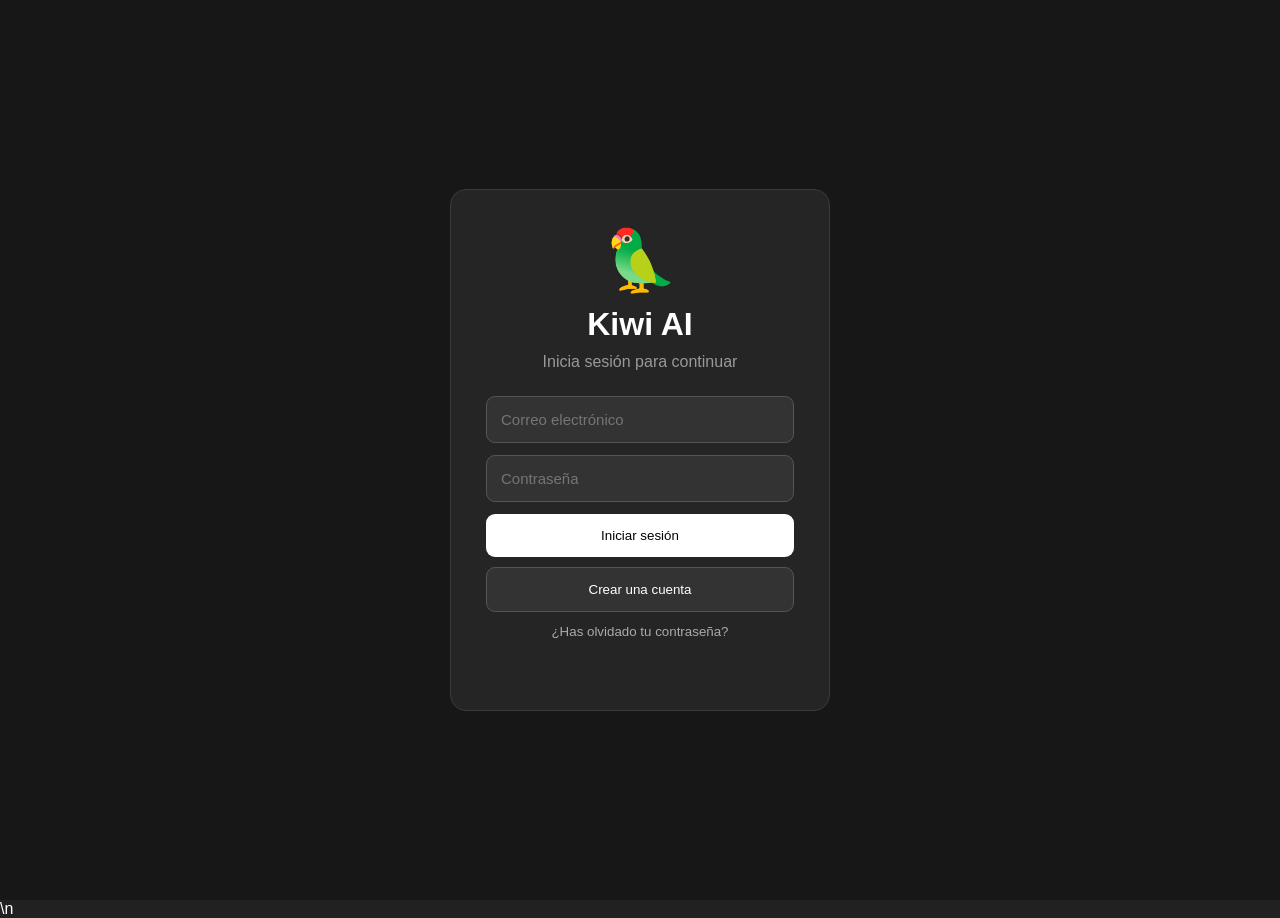
<file: index.html>
<!DOCTYPE html>
<html lang="es">

<head>

    <meta charset="UTF-8">

    <meta name="viewport" content="width=device-width, initial-scale=1.0">

    <title>🦜 Kiwi AI</title>

    <style>

        * {
            box-sizing: border-box;
        }

        body {
            margin: 0;
            font-family: Arial, sans-serif;
            background: #212121;
            color: white;
        }

        button {
            cursor: pointer;
        }

        .oculto {
            display: none !important;
        }


        /* LOGIN */

        .pantalla-login {
            min-height: 100vh;
            display: flex;
            justify-content: center;
            align-items: center;
            background: #171717;
        }

        .caja-login {
            width: 380px;
            max-width: 90%;
            background: #252525;
            padding: 35px;
            border-radius: 16px;
            text-align: center;
            border: 1px solid #3a3a3a;
        }

        .logo {
            font-size: 60px;
        }

        .caja-login h1 {
            margin: 10px 0;
        }

        .subtitulo {
            color: #999;
            margin-bottom: 25px;
        }

        input {
            width: 100%;
            padding: 14px;
            margin-bottom: 12px;
            border-radius: 9px;
            border: 1px solid #555;
            background: #333;
            color: white;
            outline: none;
            font-size: 15px;
        }

        .boton-principal {
            width: 100%;
            padding: 14px;
            border: none;
            border-radius: 9px;
            background: white;
            color: black;
            margin-bottom: 10px;
        }

        .boton-secundario {
            width: 100%;
            padding: 14px;
            border: 1px solid #555;
            border-radius: 9px;
            background: #333;
            color: white;
            margin-bottom: 10px;
        }

        .boton-link {
            border: none;
            background: transparent;
            color: #aaa;
        }

        .boton-link:hover {
            color: white;
        }

        .mensaje {
            margin-top: 15px;
            min-height: 20px;
        }


        /* APP */

        #app {
            height: 100vh;
            display: flex;
        }


        /* BARRA LATERAL */

        .barra-lateral {
            width: 270px;
            background: #171717;
            padding: 15px;
            display: flex;
            flex-direction: column;
        }

        .titulo {
            font-size: 22px;
            margin-bottom: 20px;
        }

        .nuevo-chat {
            width: 100%;
            padding: 12px;
            background: #333;
            border: 1px solid #555;
            color: white;
            border-radius: 9px;
            text-align: left;
            margin-bottom: 15px;
        }

        .historial-titulo {
            color: #777;
            font-size: 13px;
            margin-bottom: 10px;
        }

        #historial {
            flex: 1;
            overflow-y: auto;
        }

        .chat-historial {
            padding: 11px;
            margin-bottom: 5px;
            border-radius: 8px;
            color: #ccc;
            cursor: pointer;
            white-space: nowrap;
            overflow: hidden;
            text-overflow: ellipsis;
        }

        .chat-historial:hover {
            background: #2f2f2f;
            color: white;
        }

        .chat-historial.activo {
            background: #333;
            color: white;
        }

        .boton-ajustes {
            width: 100%;
            padding: 12px;
            background: #333;
            border: 1px solid #555;
            color: white;
            border-radius: 9px;
            text-align: left;
            margin-bottom: 10px;
        }


        /* CHAT */

        .principal {
            flex: 1;
            display: flex;
            flex-direction: column;
            min-width: 0;
        }

        .cabecera {
            padding: 18px;
            border-bottom: 1px solid #333;
        }

        #chat {
            flex: 1;
            overflow-y: auto;
            padding: 30px 15%;
        }

        .bienvenida {
            text-align: center;
            margin-top: 15%;
        }

        .kiwi-grande {
            font-size: 70px;
        }

        .mensaje-chat {
            margin-bottom: 25px;
            white-space: pre-wrap;
            line-height: 1.6;
        }

        .usuario-mensaje {
            text-align: right;
        }

        .kiwi-mensaje {
            text-align: left;
        }


        /* ENTRADA */

        .entrada {
            padding: 15px 15%;
        }

        .caja-mensaje {
            display: flex;
            align-items: flex-end;
            background: #333;
            border: 1px solid #555;
            border-radius: 14px;
            padding: 6px;
        }

        #texto {
            flex: 1;
            resize: none;
            border: none;
            background: transparent;
            color: white;
            outline: none;
            padding: 12px;
            margin: 0;
            min-height: 45px;
            max-height: 180px;
            font-family: Arial, sans-serif;
            font-size: 15px;
        }

        .boton-microfono,
        .enviar {
            width: 45px;
            height: 45px;
            border: none;
            border-radius: 9px;
            margin-left: 5px;
        }

        .boton-microfono {
            background: #444;
            color: white;
        }

        .boton-microfono.escuchando {
            background: #777;
        }

        .enviar {
            background: white;
            color: black;
        }

        .estado-microfono {
            font-size: 12px;
            color: #888;
            text-align: center;
            margin-top: 7px;
            min-height: 16px;
        }


        /* AJUSTES */

        .ventana {
            position: fixed;
            inset: 0;
            background: rgba(0, 0, 0, 0.75);
            display: flex;
            align-items: center;
            justify-content: center;
            z-index: 9999;
        }

        .caja-ajustes {
            width: 400px;
            max-width: 90%;
            background: #252525;
            border: 1px solid #555;
            border-radius: 16px;
            padding: 25px;
        }

        .caja-ajustes h2 {
            margin-top: 0;
        }

        .correo-ajustes {
            background: #333;
            padding: 12px;
            border-radius: 8px;
            color: #aaa;
            word-break: break-all;
            margin-bottom: 20px;
        }

        .boton-cerrar-sesion {
            width: 100%;
            padding: 13px;
            background: #444;
            color: white;
            border: none;
            border-radius: 8px;
            margin-bottom: 10px;
        }

        .boton-eliminar {
            width: 100%;
            padding: 13px;
            background: #8b0000;
            color: white;
            border: none;
            border-radius: 8px;
            margin-bottom: 10px;
        }

        .boton-cerrar-ajustes {
            width: 100%;
            padding: 13px;
            background: #333;
            color: white;
            border: 1px solid #555;
            border-radius: 8px;
        }


        @media(max-width:700px) {

            .barra-lateral {
                display: none;
            }

            #chat {
                padding: 20px;
            }

            .entrada {
                padding: 10px;
            }

        }

    </style>

</head>


<body>


<!-- ========================= -->
<!-- LOGIN -->
<!-- ========================= -->

<div id="pantallaLogin" class="pantalla-login">

    <div class="caja-login">

        <div class="logo">
            🦜
        </div>

        <h1>
            Kiwi AI
        </h1>

        <div class="subtitulo">
            Inicia sesión para continuar
        </div>

        <input
            id="loginEmail"
            type="email"
            placeholder="Correo electrónico"
        >

        <input
            id="loginPassword"
            type="password"
            placeholder="Contraseña"
        >

        <button
            class="boton-principal"
            onclick="iniciarSesion()"
        >
            Iniciar sesión
        </button>

        <button
            class="boton-secundario"
            onclick="mostrarRegistro()"
        >
            Crear una cuenta
        </button>

        <button
            class="boton-link"
            onclick="mostrarRecuperacion()"
        >
            ¿Has olvidado tu contraseña?
        </button>

        <div
            id="mensajeLogin"
            class="mensaje"
        ></div>

    </div>

</div>


<!-- ========================= -->
<!-- REGISTRO -->
<!-- ========================= -->

<div id="pantallaRegistro" class="pantalla-login oculto">

    <div class="caja-login">

        <div class="logo">
            🦜
        </div>

        <h1>
            Crear cuenta
        </h1>

        <div class="subtitulo">
            Regístrate en Kiwi AI
        </div>

        <input
            id="registroEmail"
            type="email"
            placeholder="Correo electrónico"
        >

        <input
            id="registroPassword"
            type="password"
            placeholder="Contraseña"
        >

        <input
            id="registroPassword2"
            type="password"
            placeholder="Repite la contraseña"
        >

        <button
            class="boton-principal"
            onclick="registrarse()"
        >
            Crear cuenta
        </button>

        <button
            class="boton-link"
            onclick="mostrarLogin()"
        >
            Ya tengo una cuenta
        </button>

        <div
            id="mensajeRegistro"
            class="mensaje"
        ></div>

    </div>

</div>


<!-- ========================= -->
<!-- RECUPERACION -->
<!-- ========================= -->

<div id="pantallaRecuperacion" class="pantalla-login oculto">

    <div class="caja-login">

        <div class="logo">
            🔑
        </div>

        <h1>
            Recuperar contraseña
        </h1>

        <div class="subtitulo">
            Recupera tu cuenta
        </div>

        <input
            id="recuperarEmail"
            type="email"
            placeholder="Correo electrónico"
        >

        <button
            class="boton-principal"
            onclick="generarCodigo()"
        >
            Generar código
        </button>

        <div id="zonaCodigo" class="oculto">

            <p>
                Tu código es:
            </p>

            <h2 id="codigo"></h2>

            <input
                id="codigoIntroducido"
                type="text"
                placeholder="Código"
            >

            <input
                id="nuevaPassword"
                type="password"
                placeholder="Nueva contraseña"
            >

            <button
                class="boton-principal"
                onclick="cambiarPassword()"
            >
                Cambiar contraseña
            </button>

        </div>

        <button
            class="boton-link"
            onclick="mostrarLogin()"
        >
            Volver al inicio
        </button>

        <div
            id="mensajeRecuperacion"
            class="mensaje"
        ></div>

    </div>

</div>


<!-- ========================= -->
<!-- APP -->
<!-- ========================= -->

<div id="app" class="oculto">


    <!-- BARRA LATERAL -->

    <aside class="barra-lateral">

        <div class="titulo">
            🦜 Kiwi AI
        </div>

        <button
            class="nuevo-chat"
            onclick="nuevoChat()"
        >
            ＋ Nuevo chat
        </button>

        <div class="historial-titulo">
            Chats
        </div>

        <div id="historial"></div>

        <button
            class="boton-ajustes"
            onclick="abrirAjustes()"
        >
            ⚙️ Ajustes
        </button>

    </aside>


    <!-- ZONA PRINCIPAL -->

    <main class="principal">

        <div class="cabecera">
            🦜 Kiwi AI
        </div>


        <div id="chat">

            <div class="bienvenida">

                <div class="kiwi-grande">
                    🦜
                </div>

                <h1>
                    ¿En qué puedo ayudarte?
                </h1>

                <p>
                    Habla con Kiwi AI
                </p>

            </div>

        </div>


        <div class="entrada">

            <div class="caja-mensaje">

                <textarea
                    id="texto"
                    rows="1"
                    placeholder="Escribe un mensaje a Kiwi..."
                ></textarea>

                <button
                    id="microfono"
                    class="boton-microfono"
                    onclick="activarMicrofono()"
                >
                    🎤
                </button>

                <button
                    class="enviar"
                    onclick="enviarMensaje()"
                >
                    ➤
                </button>

            </div>

            <div
                id="estadoMicrofono"
                class="estado-microfono"
            ></div>

        </div>

    </main>

</div>


<!-- ========================= -->
<!-- VENTANA AJUSTES -->
<!-- ========================= -->

<div
    id="ventanaAjustes"
    class="ventana oculto"
>

    <div class="caja-ajustes">

        <h2>
            ⚙️ Ajustes
        </h2>

        <p>
            Cuenta
        </p>

        <div
            id="correoAjustes"
            class="correo-ajustes"
        ></div>


        <button
            class="boton-cerrar-sesion"
            onclick="cerrarSesion()"
        >
            🚪 Cerrar sesión
        </button>


        <button
            class="boton-eliminar"
            onclick="eliminarCuenta()"
        >
            🗑️ Eliminar cuenta
        </button>


        <button
            class="boton-cerrar-ajustes"
            onclick="cerrarAjustes()"
        >
            Cerrar
        </button>

    </div>

</div>


<script>


/* =========================
   VARIABLES
========================= */

let chats = [];

let chatActual = null;

let reconocimiento = null;

let reconociendo = false;


/* =========================
   PANTALLAS
========================= */

function ocultarTodo() {

    document
        .getElementById("pantallaLogin")
        .classList.add("oculto");

    document
        .getElementById("pantallaRegistro")
        .classList.add("oculto");

    document
        .getElementById("pantallaRecuperacion")
        .classList.add("oculto");

    document
        .getElementById("app")
        .classList.add("oculto");

}


function mostrarLogin() {

    ocultarTodo();

    document
        .getElementById("pantallaLogin")
        .classList.remove("oculto");

}


function mostrarRegistro() {

    ocultarTodo();

    document
        .getElementById("pantallaRegistro")
        .classList.remove("oculto");

}


function mostrarRecuperacion() {

    ocultarTodo();

    document
        .getElementById("pantallaRecuperacion")
        .classList.remove("oculto");

}


/* =========================
   REGISTRO
========================= */

async function registrarse() {

    const email =
        document.getElementById(
            "registroEmail"
        ).value.trim();

    const password =
        document.getElementById(
            "registroPassword"
        ).value;

    const password2 =
        document.getElementById(
            "registroPassword2"
        ).value;


    if (!email || !password || !password2) {

        document.getElementById(
            "mensajeRegistro"
        ).textContent =
            "Completa todos los campos.";

        return;
    }


    if (password !== password2) {

        document.getElementById(
            "mensajeRegistro"
        ).textContent =
            "Las contraseñas no coinciden.";

        return;
    }


    const respuesta =
        await fetch(
            "/registro",
            {
                method: "POST",

                headers: {
                    "Content-Type":
                        "application/json"
                },

                body: JSON.stringify({
                    email: email,
                    password: password
                })
            }
        );


    const datos =
        await respuesta.json();


    if (datos.ok) {

        document.getElementById(
            "mensajeRegistro"
        ).textContent =
            "Cuenta creada correctamente.";

        setTimeout(
            mostrarLogin,
            1000
        );

    } else {

        document.getElementById(
            "mensajeRegistro"
        ).textContent =
            datos.mensaje;

    }

}


/* =========================
   LOGIN
========================= */

async function iniciarSesion() {

    const email =
        document.getElementById(
            "loginEmail"
        ).value.trim();

    const password =
        document.getElementById(
            "loginPassword"
        ).value;


    const respuesta =
        await fetch(
            "/login",
            {
                method: "POST",

                headers: {
                    "Content-Type":
                        "application/json"
                },

                body: JSON.stringify({
                    email: email,
                    password: password
                })
            }
        );


    const datos =
        await respuesta.json();


    if (datos.ok) {

        localStorage.setItem(
            "kiwi_usuario",
            email
        );

        entrarEnKiwi();

    } else {

        document.getElementById(
            "mensajeLogin"
        ).textContent =
            datos.mensaje;

    }

}


/* =========================
   ENTRAR EN KIWI
========================= */

function entrarEnKiwi() {

    ocultarTodo();

    document
        .getElementById("app")
        .classList.remove("oculto");

    document.getElementById(
        "correoAjustes"
    ).textContent =
        localStorage.getItem(
            "kiwi_usuario"
        );

    cargarChats();

}


/* =========================
   AJUSTES
========================= */

function abrirAjustes() {

    const email =
        localStorage.getItem(
            "kiwi_usuario"
        );

    document.getElementById(
        "correoAjustes"
    ).textContent =
        email || "Sin sesión";

    document
        .getElementById("ventanaAjustes")
        .classList.remove("oculto");

}


function cerrarAjustes() {

    document
        .getElementById("ventanaAjustes")
        .classList.add("oculto");

}


/* =========================
   CERRAR SESIÓN
========================= */

function cerrarSesion() {

    localStorage.removeItem(
        "kiwi_usuario"
    );

    chats = [];

    chatActual = null;

    cerrarAjustes();

    mostrarLogin();

}


/* =========================
   ELIMINAR CUENTA
========================= */

async function eliminarCuenta() {

    const email =
        localStorage.getItem(
            "kiwi_usuario"
        );


    if (!email) {

        return;

    }


    const confirmar =
        confirm(
            "¿Seguro que quieres eliminar tu cuenta?\n\nEsta acción no se puede deshacer."
        );


    if (!confirmar) {

        return;

    }


    try {

        const respuesta =
            await fetch(
                "/eliminar_cuenta",
                {
                    method: "POST",

                    headers: {
                        "Content-Type":
                            "application/json"
                    },

                    body: JSON.stringify({
                        email: email
                    })
                }
            );


        const datos =
            await respuesta.json();


        if (datos.ok) {

            localStorage.removeItem(
                "kiwi_usuario"
            );

            localStorage.removeItem(
                "kiwi_chats_" + email
            );

            chats = [];

            chatActual = null;

            alert(
                "Tu cuenta ha sido eliminada correctamente."
            );

            location.reload();

        } else {

            alert(
                datos.mensaje ||
                "No se pudo eliminar la cuenta."
            );

        }

    } catch (error) {

        alert(
            "No se pudo conectar con Kiwi."
        );

    }

}


/* =========================
   RECUPERACION
========================= */

async function generarCodigo() {

    const email =
        document.getElementById(
            "recuperarEmail"
        ).value.trim();


    const respuesta =
        await fetch(
            "/generar_codigo",
            {
                method: "POST",

                headers: {
                    "Content-Type":
                        "application/json"
                },

                body: JSON.stringify({
                    email: email
                })
            }
        );


    const datos =
        await respuesta.json();


    if (!datos.ok) {

        document.getElementById(
            "mensajeRecuperacion"
        ).textContent =
            datos.mensaje;

        return;

    }


    document.getElementById(
        "codigo"
    ).textContent =
        datos.codigo;


    document.getElementById(
        "zonaCodigo"
    ).classList.remove(
        "oculto"
    );

}


async function cambiarPassword() {

    const email =
        document.getElementById(
            "recuperarEmail"
        ).value.trim();

    const codigo =
        document.getElementById(
            "codigoIntroducido"
        ).value.trim();

    const password =
        document.getElementById(
            "nuevaPassword"
        ).value;


    const respuesta =
        await fetch(
            "/cambiar_password",
            {
                method: "POST",

                headers: {
                    "Content-Type":
                        "application/json"
                },

                body: JSON.stringify({

                    email: email,

                    codigo: codigo,

                    password: password

                })
            }
        );


    const datos =
        await respuesta.json();


    if (datos.ok) {

        alert(
            "Contraseña cambiada correctamente."
        );

        mostrarLogin();

    } else {

        document.getElementById(
            "mensajeRecuperacion"
        ).textContent =
            datos.mensaje;

    }

}


/* =========================
   HISTORIAL
========================= */

function claveChats() {

    return (
        "kiwi_chats_" +
        localStorage.getItem(
            "kiwi_usuario"
        )
    );

}


function guardarChats() {

    localStorage.setItem(
        claveChats(),
        JSON.stringify(chats)
    );

}


function cargarChats() {

    const guardados =
        localStorage.getItem(
            claveChats()
        );


    if (guardados) {

        chats =
            JSON.parse(
                guardados
            );

    } else {

        chats = [];

    }


    if (chats.length === 0) {

        nuevoChat();

    } else {

        abrirChat(
            chats[0].id
        );

    }

}


function nuevoChat() {

    const nuevo = {

        id: Date.now(),

        titulo: "Nuevo chat",

        mensajes: []

    };


    chats.unshift(nuevo);

    chatActual =
        nuevo.id;


    guardarChats();

    mostrarHistorial();

    mostrarChatActual();

}


function mostrarHistorial() {

    const historial =
        document.getElementById(
            "historial"
        );


    historial.innerHTML = "";


    chats.forEach(
        function(chat) {

            const elemento =
                document.createElement(
                    "div"
                );


            elemento.className =
                "chat-historial";


            if (
                chat.id === chatActual
            ) {

                elemento.classList.add(
                    "activo"
                );

            }


            elemento.textContent =
                chat.titulo;


            elemento.onclick =
                function() {

                    abrirChat(
                        chat.id
                    );

                };


            historial.appendChild(
                elemento
            );

        }
    );

}


function abrirChat(id) {

    chatActual = id;

    mostrarHistorial();

    mostrarChatActual();

}


function mostrarChatActual() {

    const zona =
        document.getElementById(
            "chat"
        );


    zona.innerHTML = "";


    const chat =
        chats.find(
            function(c) {

                return c.id === chatActual;

            }
        );


    if (!chat) {

        return;

    }


    if (chat.mensajes.length === 0) {

        zona.innerHTML = `

            <div class="bienvenida">

                <div class="kiwi-grande">
                    🦜
                </div>

                <h1>
                    ¿En qué puedo ayudarte?
                </h1>

                <p>
                    Habla con Kiwi AI
                </p>

            </div>

        `;

        return;

    }


    chat.mensajes.forEach(
        function(mensaje) {

            mostrarMensajeEnPantalla(
                mensaje.texto,
                mensaje.tipo
            );

        }
    );


    zona.scrollTop =
        zona.scrollHeight;

}


/* =========================
   CHAT
========================= */

async function enviarMensaje() {

    const textoSaludo = document.getElementById("texto").value.trim().toLowerCase();

    if (["hola","holaa","holaaa","buenas","buenos dias","buenas tardes","buenas noches"].includes(textoSaludo)) {
        const caja = document.getElementById("texto");
        caja.value = "";
        mostrarMensajeEnPantalla(textoSaludo, "usuario");
        mostrarMensajeEnPantalla("Pio", "kiwi");
        return;
    }


    const caja =
        document.getElementById(
            "texto"
        );


    const texto =
        caja.value.trim();


    if (!texto) {

        return;

    }


    const chat =
        chats.find(
            function(c) {

                return c.id === chatActual;

            }
        );


    if (!chat) {

        return;

    }


    const bienvenida =
        document.querySelector(
            ".bienvenida"
        );


    if (bienvenida) {

        bienvenida.remove();

    }


    chat.mensajes.push({

        tipo: "usuario",

        texto: texto

    });


    if (
        chat.titulo ===
        "Nuevo chat"
    ) {

        chat.titulo =
            texto.substring(
                0,
                30
            );

    }


    guardarChats();

    mostrarHistorial();


    mostrarMensajeEnPantalla(
        texto,
        "usuario"
    );


    caja.value = "";


    const pensando =
        mostrarMensajeEnPantalla(
            "Kiwi está pensando...",
            "kiwi"
        );


    try {

        const respuesta =
            await fetch(
                "/chat",
                {
                    method: "POST",

                    headers: {
                        "Content-Type":
                            "application/json"
                    },

                    body: JSON.stringify({
                        mensaje: texto
                    })
                }
            );


        const datos =
            await respuesta.json();


        pensando.remove();


        chat.mensajes.push({

            tipo: "kiwi",

            texto:
                datos.respuesta

        });


        guardarChats();


        mostrarMensajeEnPantalla(
            datos.respuesta,
            "kiwi"
        );


    } catch (error) {

        pensando.remove();


        mostrarMensajeEnPantalla(
            "No puedo conectar con Kiwi.",
            "kiwi"
        );

    }

}


function mostrarMensajeEnPantalla(
    texto,
    tipo
) {

    const zona =
        document.getElementById(
            "chat"
        );


    const elemento =
        document.createElement(
            "div"
        );


    elemento.className =
        "mensaje-chat";


    if (
        tipo === "usuario"
    ) {

        elemento.classList.add(
            "usuario-mensaje"
        );

        elemento.textContent =
            "👤 " + texto;

    } else {

        elemento.classList.add(
            "kiwi-mensaje"
        );

        elemento.textContent =
            "🦜 " + texto;

    }


    zona.appendChild(
        elemento
    );


    zona.scrollTop =
        zona.scrollHeight;


    return elemento;

}


/* =========================
   ENTER
========================= */

document
    .getElementById("texto")
    .addEventListener(
        "keydown",
        function(event) {

            if (
                event.key === "Enter" &&
                !event.shiftKey
            ) {

                event.preventDefault();

                enviarMensaje();

            }

        }
    );


/* =========================
   MICROFONO
========================= */

function activarMicrofono() {

    const SpeechRecognition =
        window.SpeechRecognition ||
        window.webkitSpeechRecognition;


    if (!SpeechRecognition) {

        document.getElementById(
            "estadoMicrofono"
        ).textContent =
            "Tu navegador no admite el micrófono.";

        return;

    }


    if (reconociendo) {

        reconocimiento.stop();

        return;

    }


    reconocimiento =
        new SpeechRecognition();


    reconocimiento.lang =
        "es-ES";


    reconocimiento.continuous =
        false;


    reconocimiento.interimResults =
        true;


    reconocimiento.onstart =
        function() {

            reconociendo = true;

            document.getElementById(
                "microfono"
            ).classList.add(
                "escuchando"
            );

            document.getElementById(
                "estadoMicrofono"
            ).textContent =
                "🎤 Escuchando...";

        };


    reconocimiento.onresult =
        function(event) {

            let resultado = "";


            for (
                let i = event.resultIndex;
                i < event.results.length;
                i++
            ) {

                resultado +=
                    event.results[i][0]
                        .transcript;

            }


            document.getElementById(
                "texto"
            ).value =
                resultado;

        };


    reconocimiento.onerror =
        function() {

            document.getElementById(
                "estadoMicrofono"
            ).textContent =
                "No se pudo utilizar el micrófono.";

        };


    reconocimiento.onend =
        function() {

            reconociendo = false;

            document.getElementById(
                "microfono"
            ).classList.remove(
                "escuchando"
            );

            document.getElementById(
                "estadoMicrofono"
            ).textContent = "";

        };


    reconocimiento.start();

}


/* =========================
   SESION AUTOMATICA
========================= */

if (
    localStorage.getItem(
        "kiwi_usuario"
    )
) {

    entrarEnKiwi();

}

</script>

</body>

</html>\n<script>document.addEventListener('domcontentloaded',()=>{document.querySelectorAll('*<*,').forEach(e=>{const t=(e.textContent||"").toLowerCase();if(t.includes('hora mundial')||t.includes('consultar hora')){e.style.display='none';}})})</script>
</file>
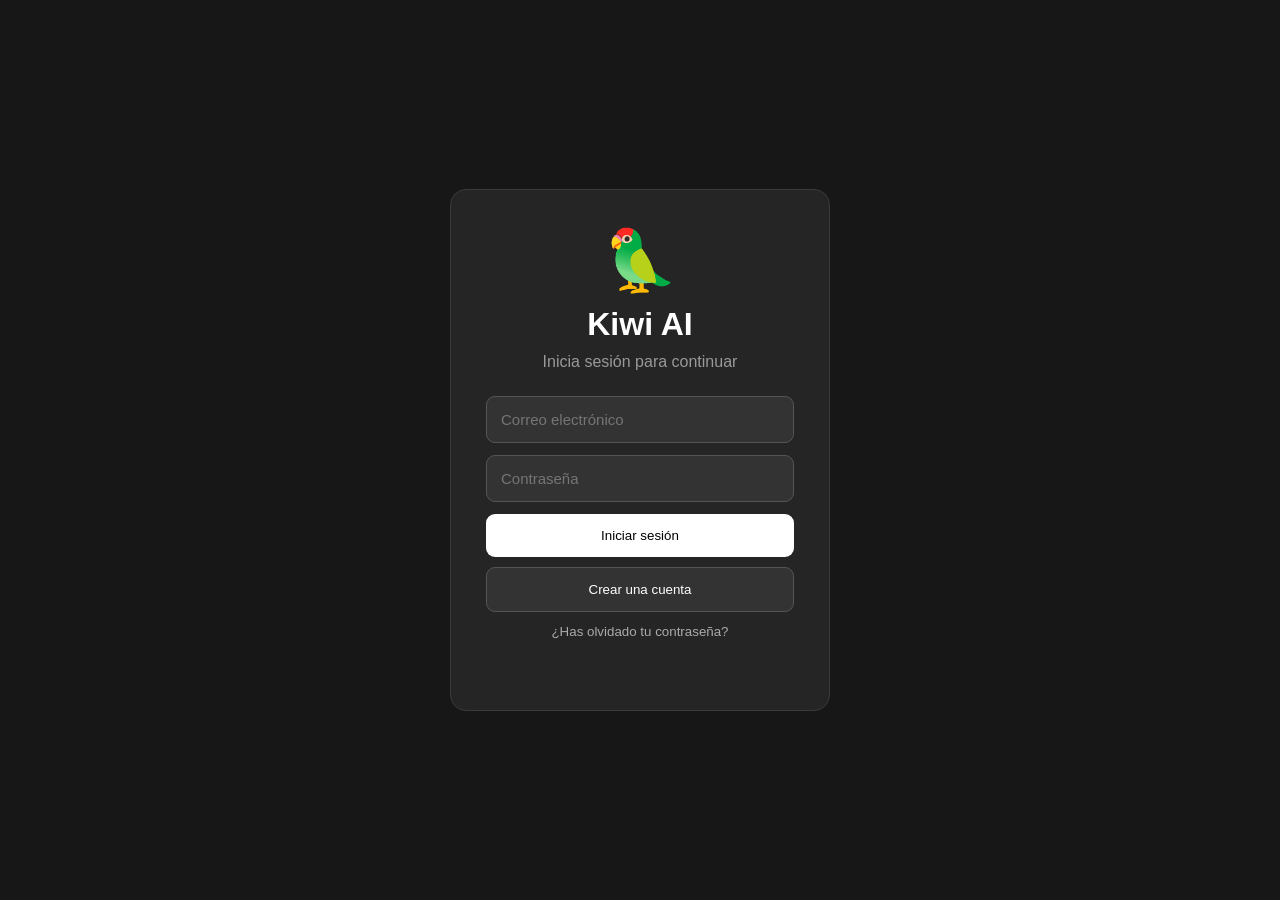
<file: templates/index_backup.html>
<!DOCTYPE html>
<html lang="es">

<head>

    <meta charset="UTF-8">

    <meta name="viewport" content="width=device-width, initial-scale=1.0">

    <title>🦜 Kiwi AI</title>

    <style>

        * {
            box-sizing: border-box;
        }

        body {
            margin: 0;
            font-family: Arial, sans-serif;
            background: #212121;
            color: white;
        }

        button {
            cursor: pointer;
        }

        .oculto {
            display: none !important;
        }


        /* LOGIN */

        .pantalla-login {
            min-height: 100vh;
            display: flex;
            justify-content: center;
            align-items: center;
            background: #171717;
        }

        .caja-login {
            width: 380px;
            max-width: 90%;
            background: #252525;
            padding: 35px;
            border-radius: 16px;
            text-align: center;
            border: 1px solid #3a3a3a;
        }

        .logo {
            font-size: 60px;
        }

        .caja-login h1 {
            margin: 10px 0;
        }

        .subtitulo {
            color: #999;
            margin-bottom: 25px;
        }

        input {
            width: 100%;
            padding: 14px;
            margin-bottom: 12px;
            border-radius: 9px;
            border: 1px solid #555;
            background: #333;
            color: white;
            outline: none;
            font-size: 15px;
        }

        .boton-principal {
            width: 100%;
            padding: 14px;
            border: none;
            border-radius: 9px;
            background: white;
            color: black;
            margin-bottom: 10px;
        }

        .boton-secundario {
            width: 100%;
            padding: 14px;
            border: 1px solid #555;
            border-radius: 9px;
            background: #333;
            color: white;
            margin-bottom: 10px;
        }

        .boton-link {
            border: none;
            background: transparent;
            color: #aaa;
        }

        .boton-link:hover {
            color: white;
        }

        .mensaje {
            margin-top: 15px;
            min-height: 20px;
        }


        /* APP */

        #app {
            height: 100vh;
            display: flex;
        }


        /* BARRA LATERAL */

        .barra-lateral {
            width: 270px;
            background: #171717;
            padding: 15px;
            display: flex;
            flex-direction: column;
        }

        .titulo {
            font-size: 22px;
            margin-bottom: 20px;
        }

        .nuevo-chat {
            width: 100%;
            padding: 12px;
            background: #333;
            border: 1px solid #555;
            color: white;
            border-radius: 9px;
            text-align: left;
            margin-bottom: 15px;
        }

        .historial-titulo {
            color: #777;
            font-size: 13px;
            margin-bottom: 10px;
        }

        #historial {
            flex: 1;
            overflow-y: auto;
        }

        .chat-historial {
            padding: 11px;
            margin-bottom: 5px;
            border-radius: 8px;
            color: #ccc;
            cursor: pointer;
            white-space: nowrap;
            overflow: hidden;
            text-overflow: ellipsis;
        }

        .chat-historial:hover {
            background: #2f2f2f;
            color: white;
        }

        .chat-historial.activo {
            background: #333;
            color: white;
        }

        .boton-ajustes {
            width: 100%;
            padding: 12px;
            background: #333;
            border: 1px solid #555;
            color: white;
            border-radius: 9px;
            text-align: left;
            margin-bottom: 10px;
        }


        /* CHAT */

        .principal {
            flex: 1;
            display: flex;
            flex-direction: column;
            min-width: 0;
        }

        .cabecera {
            padding: 18px;
            border-bottom: 1px solid #333;
        }

        #chat {
            flex: 1;
            overflow-y: auto;
            padding: 30px 15%;
        }

        .bienvenida {
            text-align: center;
            margin-top: 15%;
        }

        .kiwi-grande {
            font-size: 70px;
        }

        .mensaje-chat {
            margin-bottom: 25px;
            white-space: pre-wrap;
            line-height: 1.6;
        }

        .usuario-mensaje {
            text-align: right;
        }

        .kiwi-mensaje {
            text-align: left;
        }


        /* ENTRADA */

        .entrada {
            padding: 15px 15%;
        }

        .caja-mensaje {
            display: flex;
            align-items: flex-end;
            background: #333;
            border: 1px solid #555;
            border-radius: 14px;
            padding: 6px;
        }

        #texto {
            flex: 1;
            resize: none;
            border: none;
            background: transparent;
            color: white;
            outline: none;
            padding: 12px;
            margin: 0;
            min-height: 45px;
            max-height: 180px;
            font-family: Arial, sans-serif;
            font-size: 15px;
        }

        .boton-microfono,
        .enviar {
            width: 45px;
            height: 45px;
            border: none;
            border-radius: 9px;
            margin-left: 5px;
        }

        .boton-microfono {
            background: #444;
            color: white;
        }

        .boton-microfono.escuchando {
            background: #777;
        }

        .enviar {
            background: white;
            color: black;
        }

        .estado-microfono {
            font-size: 12px;
            color: #888;
            text-align: center;
            margin-top: 7px;
            min-height: 16px;
        }


        /* AJUSTES */

        .ventana {
            position: fixed;
            inset: 0;
            background: rgba(0, 0, 0, 0.75);
            display: flex;
            align-items: center;
            justify-content: center;
            z-index: 9999;
        }

        .caja-ajustes {
            width: 400px;
            max-width: 90%;
            background: #252525;
            border: 1px solid #555;
            border-radius: 16px;
            padding: 25px;
        }

        .caja-ajustes h2 {
            margin-top: 0;
        }

        .correo-ajustes {
            background: #333;
            padding: 12px;
            border-radius: 8px;
            color: #aaa;
            word-break: break-all;
            margin-bottom: 20px;
        }

        .boton-cerrar-sesion {
            width: 100%;
            padding: 13px;
            background: #444;
            color: white;
            border: none;
            border-radius: 8px;
            margin-bottom: 10px;
        }

        .boton-eliminar {
            width: 100%;
            padding: 13px;
            background: #8b0000;
            color: white;
            border: none;
            border-radius: 8px;
            margin-bottom: 10px;
        }

        .boton-cerrar-ajustes {
            width: 100%;
            padding: 13px;
            background: #333;
            color: white;
            border: 1px solid #555;
            border-radius: 8px;
        }


        @media(max-width:700px) {

            .barra-lateral {
                display: none;
            }

            #chat {
                padding: 20px;
            }

            .entrada {
                padding: 10px;
            }

        }

    </style>

</head>


<body>


<!-- ========================= -->
<!-- LOGIN -->
<!-- ========================= -->

<div id="pantallaLogin" class="pantalla-login">

    <div class="caja-login">

        <div class="logo">
            🦜
        </div>

        <h1>
            Kiwi AI
        </h1>

        <div class="subtitulo">
            Inicia sesión para continuar
        </div>

        <input
            id="loginEmail"
            type="email"
            placeholder="Correo electrónico"
        >

        <input
            id="loginPassword"
            type="password"
            placeholder="Contraseña"
        >

        <button
            class="boton-principal"
            onclick="iniciarSesion()"
        >
            Iniciar sesión
        </button>

        <button
            class="boton-secundario"
            onclick="mostrarRegistro()"
        >
            Crear una cuenta
        </button>

        <button
            class="boton-link"
            onclick="mostrarRecuperacion()"
        >
            ¿Has olvidado tu contraseña?
        </button>

        <div
            id="mensajeLogin"
            class="mensaje"
        ></div>

    </div>

</div>


<!-- ========================= -->
<!-- REGISTRO -->
<!-- ========================= -->

<div id="pantallaRegistro" class="pantalla-login oculto">

    <div class="caja-login">

        <div class="logo">
            🦜
        </div>

        <h1>
            Crear cuenta
        </h1>

        <div class="subtitulo">
            Regístrate en Kiwi AI
        </div>

        <input
            id="registroEmail"
            type="email"
            placeholder="Correo electrónico"
        >

        <input
            id="registroPassword"
            type="password"
            placeholder="Contraseña"
        >

        <input
            id="registroPassword2"
            type="password"
            placeholder="Repite la contraseña"
        >

        <button
            class="boton-principal"
            onclick="registrarse()"
        >
            Crear cuenta
        </button>

        <button
            class="boton-link"
            onclick="mostrarLogin()"
        >
            Ya tengo una cuenta
        </button>

        <div
            id="mensajeRegistro"
            class="mensaje"
        ></div>

    </div>

</div>


<!-- ========================= -->
<!-- RECUPERACION -->
<!-- ========================= -->

<div id="pantallaRecuperacion" class="pantalla-login oculto">

    <div class="caja-login">

        <div class="logo">
            🔑
        </div>

        <h1>
            Recuperar contraseña
        </h1>

        <div class="subtitulo">
            Recupera tu cuenta
        </div>

        <input
            id="recuperarEmail"
            type="email"
            placeholder="Correo electrónico"
        >

        <button
            class="boton-principal"
            onclick="generarCodigo()"
        >
            Generar código
        </button>

        <div id="zonaCodigo" class="oculto">

            <p>
                Tu código es:
            </p>

            <h2 id="codigo"></h2>

            <input
                id="codigoIntroducido"
                type="text"
                placeholder="Código"
            >

            <input
                id="nuevaPassword"
                type="password"
                placeholder="Nueva contraseña"
            >

            <button
                class="boton-principal"
                onclick="cambiarPassword()"
            >
                Cambiar contraseña
            </button>

        </div>

        <button
            class="boton-link"
            onclick="mostrarLogin()"
        >
            Volver al inicio
        </button>

        <div
            id="mensajeRecuperacion"
            class="mensaje"
        ></div>

    </div>

</div>


<!-- ========================= -->
<!-- APP -->
<!-- ========================= -->

<div id="app" class="oculto">


    <!-- BARRA LATERAL -->

    <aside class="barra-lateral">

        <div class="titulo">
            🦜 Kiwi AI
        </div>

        <button
            class="nuevo-chat"
            onclick="nuevoChat()"
        >
            ＋ Nuevo chat
        </button>

        <div class="historial-titulo">
            Chats
        </div>

        <div id="historial"></div>

        <button
            class="boton-ajustes"
            onclick="abrirAjustes()"
        >
            ⚙️ Ajustes
        </button>

    </aside>


    <!-- ZONA PRINCIPAL -->

    <main class="principal">

        <div class="cabecera">
            🦜 Kiwi AI
        </div>


        <div id="chat">

            <div class="bienvenida">

                <div class="kiwi-grande">
                    🦜
                </div>

                <h1>
                    ¿En qué puedo ayudarte?
                </h1>

                <p>
                    Habla con Kiwi AI
                </p>

            </div>

        </div>


        <div class="entrada">

            <div class="caja-mensaje">

                <textarea
                    id="texto"
                    rows="1"
                    placeholder="Escribe un mensaje a Kiwi..."
                ></textarea>

                <button
                    id="microfono"
                    class="boton-microfono"
                    onclick="activarMicrofono()"
                >
                    🎤
                </button>

                <button
                    class="enviar"
                    onclick="enviarMensaje()"
                >
                    ➤
                </button>

            </div>

            <div
                id="estadoMicrofono"
                class="estado-microfono"
            ></div>

        </div>

    </main>

</div>


<!-- ========================= -->
<!-- VENTANA AJUSTES -->
<!-- ========================= -->

<div
    id="ventanaAjustes"
    class="ventana oculto"
>

    <div class="caja-ajustes">

        <h2>
            ⚙️ Ajustes
        </h2>

        <p>
            Cuenta
        </p>

        <div
            id="correoAjustes"
            class="correo-ajustes"
        ></div>


        <button
            class="boton-cerrar-sesion"
            onclick="cerrarSesion()"
        >
            🚪 Cerrar sesión
        </button>


        <button
            class="boton-eliminar"
            onclick="eliminarCuenta()"
        >
            🗑️ Eliminar cuenta
        </button>


        <button
            class="boton-cerrar-ajustes"
            onclick="cerrarAjustes()"
        >
            Cerrar
        </button>

    </div>

</div>


<script>


/* =========================
   VARIABLES
========================= */

let chats = [];

let chatActual = null;

let reconocimiento = null;

let reconociendo = false;


/* =========================
   PANTALLAS
========================= */

function ocultarTodo() {

    document
        .getElementById("pantallaLogin")
        .classList.add("oculto");

    document
        .getElementById("pantallaRegistro")
        .classList.add("oculto");

    document
        .getElementById("pantallaRecuperacion")
        .classList.add("oculto");

    document
        .getElementById("app")
        .classList.add("oculto");

}


function mostrarLogin() {

    ocultarTodo();

    document
        .getElementById("pantallaLogin")
        .classList.remove("oculto");

}


function mostrarRegistro() {

    ocultarTodo();

    document
        .getElementById("pantallaRegistro")
        .classList.remove("oculto");

}


function mostrarRecuperacion() {

    ocultarTodo();

    document
        .getElementById("pantallaRecuperacion")
        .classList.remove("oculto");

}


/* =========================
   REGISTRO
========================= */

async function registrarse() {

    const email =
        document.getElementById(
            "registroEmail"
        ).value.trim();

    const password =
        document.getElementById(
            "registroPassword"
        ).value;

    const password2 =
        document.getElementById(
            "registroPassword2"
        ).value;


    if (!email || !password || !password2) {

        document.getElementById(
            "mensajeRegistro"
        ).textContent =
            "Completa todos los campos.";

        return;
    }


    if (password !== password2) {

        document.getElementById(
            "mensajeRegistro"
        ).textContent =
            "Las contraseñas no coinciden.";

        return;
    }


    const respuesta =
        await fetch(
            "/registro",
            {
                method: "POST",

                headers: {
                    "Content-Type":
                        "application/json"
                },

                body: JSON.stringify({
                    email: email,
                    password: password
                })
            }
        );


    const datos =
        await respuesta.json();


    if (datos.ok) {

        document.getElementById(
            "mensajeRegistro"
        ).textContent =
            "Cuenta creada correctamente.";

        setTimeout(
            mostrarLogin,
            1000
        );

    } else {

        document.getElementById(
            "mensajeRegistro"
        ).textContent =
            datos.mensaje;

    }

}


/* =========================
   LOGIN
========================= */

async function iniciarSesion() {

    const email =
        document.getElementById(
            "loginEmail"
        ).value.trim();

    const password =
        document.getElementById(
            "loginPassword"
        ).value;


    const respuesta =
        await fetch(
            "/login",
            {
                method: "POST",

                headers: {
                    "Content-Type":
                        "application/json"
                },

                body: JSON.stringify({
                    email: email,
                    password: password
                })
            }
        );


    const datos =
        await respuesta.json();


    if (datos.ok) {

        localStorage.setItem(
            "kiwi_usuario",
            email
        );

        entrarEnKiwi();

    } else {

        document.getElementById(
            "mensajeLogin"
        ).textContent =
            datos.mensaje;

    }

}


/* =========================
   ENTRAR EN KIWI
========================= */

function entrarEnKiwi() {

    ocultarTodo();

    document
        .getElementById("app")
        .classList.remove("oculto");

    document.getElementById(
        "correoAjustes"
    ).textContent =
        localStorage.getItem(
            "kiwi_usuario"
        );

    cargarChats();

}


/* =========================
   AJUSTES
========================= */

function abrirAjustes() {

    const email =
        localStorage.getItem(
            "kiwi_usuario"
        );

    document.getElementById(
        "correoAjustes"
    ).textContent =
        email || "Sin sesión";

    document
        .getElementById("ventanaAjustes")
        .classList.remove("oculto");

}


function cerrarAjustes() {

    document
        .getElementById("ventanaAjustes")
        .classList.add("oculto");

}


/* =========================
   CERRAR SESIÓN
========================= */

function cerrarSesion() {

    localStorage.removeItem(
        "kiwi_usuario"
    );

    chats = [];

    chatActual = null;

    cerrarAjustes();

    mostrarLogin();

}


/* =========================
   ELIMINAR CUENTA
========================= */

async function eliminarCuenta() {

    const email =
        localStorage.getItem(
            "kiwi_usuario"
        );


    if (!email) {

        return;

    }


    const confirmar =
        confirm(
            "¿Seguro que quieres eliminar tu cuenta?\n\nEsta acción no se puede deshacer."
        );


    if (!confirmar) {

        return;

    }


    try {

        const respuesta =
            await fetch(
                "/eliminar_cuenta",
                {
                    method: "POST",

                    headers: {
                        "Content-Type":
                            "application/json"
                    },

                    body: JSON.stringify({
                        email: email
                    })
                }
            );


        const datos =
            await respuesta.json();


        if (datos.ok) {

            localStorage.removeItem(
                "kiwi_usuario"
            );

            localStorage.removeItem(
                "kiwi_chats_" + email
            );

            chats = [];

            chatActual = null;

            alert(
                "Tu cuenta ha sido eliminada correctamente."
            );

            location.reload();

        } else {

            alert(
                datos.mensaje ||
                "No se pudo eliminar la cuenta."
            );

        }

    } catch (error) {

        alert(
            "No se pudo conectar con Kiwi."
        );

    }

}


/* =========================
   RECUPERACION
========================= */

async function generarCodigo() {

    const email =
        document.getElementById(
            "recuperarEmail"
        ).value.trim();


    const respuesta =
        await fetch(
            "/generar_codigo",
            {
                method: "POST",

                headers: {
                    "Content-Type":
                        "application/json"
                },

                body: JSON.stringify({
                    email: email
                })
            }
        );


    const datos =
        await respuesta.json();


    if (!datos.ok) {

        document.getElementById(
            "mensajeRecuperacion"
        ).textContent =
            datos.mensaje;

        return;

    }


    document.getElementById(
        "codigo"
    ).textContent =
        datos.codigo;


    document.getElementById(
        "zonaCodigo"
    ).classList.remove(
        "oculto"
    );

}


async function cambiarPassword() {

    const email =
        document.getElementById(
            "recuperarEmail"
        ).value.trim();

    const codigo =
        document.getElementById(
            "codigoIntroducido"
        ).value.trim();

    const password =
        document.getElementById(
            "nuevaPassword"
        ).value;


    const respuesta =
        await fetch(
            "/cambiar_password",
            {
                method: "POST",

                headers: {
                    "Content-Type":
                        "application/json"
                },

                body: JSON.stringify({

                    email: email,

                    codigo: codigo,

                    password: password

                })
            }
        );


    const datos =
        await respuesta.json();


    if (datos.ok) {

        alert(
            "Contraseña cambiada correctamente."
        );

        mostrarLogin();

    } else {

        document.getElementById(
            "mensajeRecuperacion"
        ).textContent =
            datos.mensaje;

    }

}


/* =========================
   HISTORIAL
========================= */

function claveChats() {

    return (
        "kiwi_chats_" +
        localStorage.getItem(
            "kiwi_usuario"
        )
    );

}


function guardarChats() {

    localStorage.setItem(
        claveChats(),
        JSON.stringify(chats)
    );

}


function cargarChats() {

    const guardados =
        localStorage.getItem(
            claveChats()
        );


    if (guardados) {

        chats =
            JSON.parse(
                guardados
            );

    } else {

        chats = [];

    }


    if (chats.length === 0) {

        nuevoChat();

    } else {

        abrirChat(
            chats[0].id
        );

    }

}


function nuevoChat() {

    const nuevo = {

        id: Date.now(),

        titulo: "Nuevo chat",

        mensajes: []

    };


    chats.unshift(nuevo);

    chatActual =
        nuevo.id;


    guardarChats();

    mostrarHistorial();

    mostrarChatActual();

}


function mostrarHistorial() {

    const historial =
        document.getElementById(
            "historial"
        );


    historial.innerHTML = "";


    chats.forEach(
        function(chat) {

            const elemento =
                document.createElement(
                    "div"
                );


            elemento.className =
                "chat-historial";


            if (
                chat.id === chatActual
            ) {

                elemento.classList.add(
                    "activo"
                );

            }


            elemento.textContent =
                chat.titulo;


            elemento.onclick =
                function() {

                    abrirChat(
                        chat.id
                    );

                };


            historial.appendChild(
                elemento
            );

        }
    );

}


function abrirChat(id) {

    chatActual = id;

    mostrarHistorial();

    mostrarChatActual();

}


function mostrarChatActual() {

    const zona =
        document.getElementById(
            "chat"
        );


    zona.innerHTML = "";


    const chat =
        chats.find(
            function(c) {

                return c.id === chatActual;

            }
        );


    if (!chat) {

        return;

    }


    if (chat.mensajes.length === 0) {

        zona.innerHTML = `

            <div class="bienvenida">

                <div class="kiwi-grande">
                    🦜
                </div>

                <h1>
                    ¿En qué puedo ayudarte?
                </h1>

                <p>
                    Habla con Kiwi AI
                </p>

            </div>

        `;

        return;

    }


    chat.mensajes.forEach(
        function(mensaje) {

            mostrarMensajeEnPantalla(
                mensaje.texto,
                mensaje.tipo
            );

        }
    );


    zona.scrollTop =
        zona.scrollHeight;

}


/* =========================
   CHAT
========================= */

async function enviarMensaje() {

    const textoSaludo = document.getElementById("texto").value.trim().toLowerCase();

    if (["hola","holaa","holaaa","buenas","buenos dias","buenas tardes","buenas noches"].includes(textoSaludo)) {
        const caja = document.getElementById("texto");
        caja.value = "";
        mostrarMensajeEnPantalla(textoSaludo, "usuario");
        mostrarMensajeEnPantalla("Pio", "kiwi");
        return;
    }


    const caja =
        document.getElementById(
            "texto"
        );


    const texto =
        caja.value.trim();


    if (!texto) {

        return;

    }


    const chat =
        chats.find(
            function(c) {

                return c.id === chatActual;

            }
        );


    if (!chat) {

        return;

    }


    const bienvenida =
        document.querySelector(
            ".bienvenida"
        );


    if (bienvenida) {

        bienvenida.remove();

    }


    chat.mensajes.push({

        tipo: "usuario",

        texto: texto

    });


    if (
        chat.titulo ===
        "Nuevo chat"
    ) {

        chat.titulo =
            texto.substring(
                0,
                30
            );

    }


    guardarChats();

    mostrarHistorial();


    mostrarMensajeEnPantalla(
        texto,
        "usuario"
    );


    caja.value = "";


    const pensando =
        mostrarMensajeEnPantalla(
            "Kiwi está pensando...",
            "kiwi"
        );


    try {

        const respuesta =
            await fetch(
                "/chat",
                {
                    method: "POST",

                    headers: {
                        "Content-Type":
                            "application/json"
                    },

                    body: JSON.stringify({
                        mensaje: texto
                    })
                }
            );


        const datos =
            await respuesta.json();


        pensando.remove();


        chat.mensajes.push({

            tipo: "kiwi",

            texto:
                datos.respuesta

        });


        guardarChats();


        mostrarMensajeEnPantalla(
            datos.respuesta,
            "kiwi"
        );


    } catch (error) {

        pensando.remove();


        mostrarMensajeEnPantalla(
            "No puedo conectar con Kiwi.",
            "kiwi"
        );

    }

}


function mostrarMensajeEnPantalla(
    texto,
    tipo
) {

    const zona =
        document.getElementById(
            "chat"
        );


    const elemento =
        document.createElement(
            "div"
        );


    elemento.className =
        "mensaje-chat";


    if (
        tipo === "usuario"
    ) {

        elemento.classList.add(
            "usuario-mensaje"
        );

        elemento.textContent =
            "👤 " + texto;

    } else {

        elemento.classList.add(
            "kiwi-mensaje"
        );

        elemento.textContent =
            "🦜 " + texto;

    }


    zona.appendChild(
        elemento
    );


    zona.scrollTop =
        zona.scrollHeight;


    return elemento;

}


/* =========================
   ENTER
========================= */

document
    .getElementById("texto")
    .addEventListener(
        "keydown",
        function(event) {

            if (
                event.key === "Enter" &&
                !event.shiftKey
            ) {

                event.preventDefault();

                enviarMensaje();

            }

        }
    );


/* =========================
   MICROFONO
========================= */

function activarMicrofono() {

    const SpeechRecognition =
        window.SpeechRecognition ||
        window.webkitSpeechRecognition;


    if (!SpeechRecognition) {

        document.getElementById(
            "estadoMicrofono"
        ).textContent =
            "Tu navegador no admite el micrófono.";

        return;

    }


    if (reconociendo) {

        reconocimiento.stop();

        return;

    }


    reconocimiento =
        new SpeechRecognition();


    reconocimiento.lang =
        "es-ES";


    reconocimiento.continuous =
        false;


    reconocimiento.interimResults =
        true;


    reconocimiento.onstart =
        function() {

            reconociendo = true;

            document.getElementById(
                "microfono"
            ).classList.add(
                "escuchando"
            );

            document.getElementById(
                "estadoMicrofono"
            ).textContent =
                "🎤 Escuchando...";

        };


    reconocimiento.onresult =
        function(event) {

            let resultado = "";


            for (
                let i = event.resultIndex;
                i < event.results.length;
                i++
            ) {

                resultado +=
                    event.results[i][0]
                        .transcript;

            }


            document.getElementById(
                "texto"
            ).value =
                resultado;

        };


    reconocimiento.onerror =
        function() {

            document.getElementById(
                "estadoMicrofono"
            ).textContent =
                "No se pudo utilizar el micrófono.";

        };


    reconocimiento.onend =
        function() {

            reconociendo = false;

            document.getElementById(
                "microfono"
            ).classList.remove(
                "escuchando"
            );

            document.getElementById(
                "estadoMicrofono"
            ).textContent = "";

        };


    reconocimiento.start();

}


/* =========================
   SESION AUTOMATICA
========================= */

if (
    localStorage.getItem(
        "kiwi_usuario"
    )
) {

    entrarEnKiwi();

}

</script>

</body>

</html>
</file>
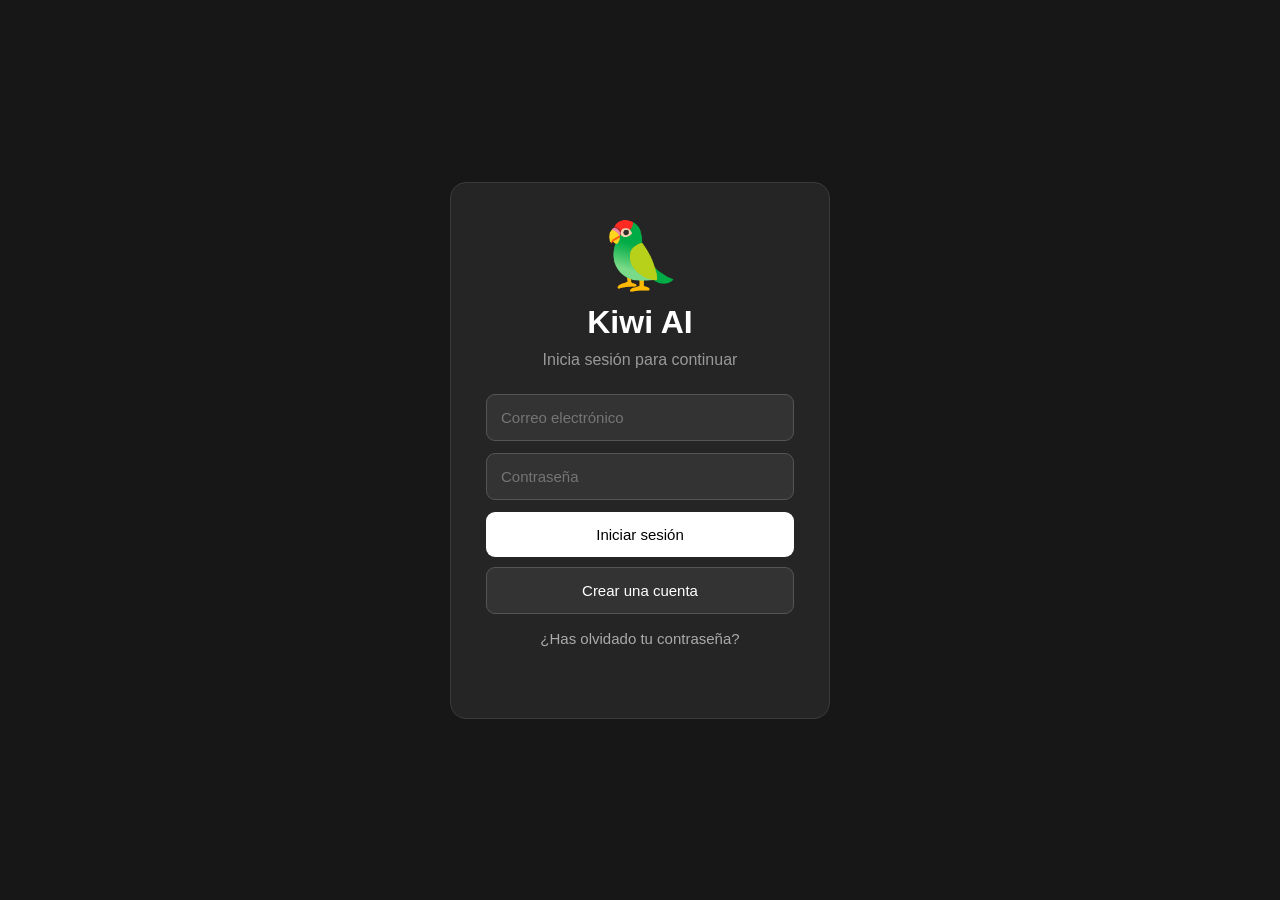
<file: templates/index_backup_ajustes.html>
<!DOCTYPE html>
<html lang="es">

<head>
    <meta charset="UTF-8">
    <meta name="viewport" content="width=device-width, initial-scale=1.0">
    <title>Kiwi AI</title>

    <style>

        * {
            box-sizing: border-box;
        }

        body {
            margin: 0;
            font-family: Arial, sans-serif;
            background: #212121;
            color: white;
        }

        .oculto {
            display: none !important;
        }

        /* LOGIN */

        .pantalla-login {
            min-height: 100vh;
            display: flex;
            justify-content: center;
            align-items: center;
            background: #171717;
        }

        .caja {
            width: 380px;
            max-width: 90%;
            background: #252525;
            padding: 35px;
            border-radius: 16px;
            text-align: center;
            border: 1px solid #3a3a3a;
        }

        .logo {
            font-size: 65px;
        }

        h1 {
            margin: 10px 0;
        }

        .subtitulo {
            color: #999;
            margin-bottom: 25px;
        }

        input {
            width: 100%;
            padding: 14px;
            margin-bottom: 12px;
            border-radius: 9px;
            border: 1px solid #555;
            background: #333;
            color: white;
            outline: none;
            font-size: 15px;
        }

        button {
            cursor: pointer;
            font-size: 15px;
        }

        .boton-principal {
            width: 100%;
            padding: 14px;
            border: none;
            border-radius: 9px;
            background: white;
            color: black;
            margin-bottom: 10px;
        }

        .boton-secundario {
            width: 100%;
            padding: 14px;
            border: 1px solid #555;
            border-radius: 9px;
            background: #333;
            color: white;
            margin-bottom: 10px;
        }

        .boton-link {
            border: none;
            background: transparent;
            color: #aaa;
            margin-top: 5px;
        }

        .boton-link:hover {
            color: white;
        }

        .mensaje {
            margin-top: 15px;
            min-height: 20px;
            font-size: 14px;
        }

        .codigo {
            background: #111;
            border: 1px solid #555;
            padding: 15px;
            margin: 10px 0 15px;
            border-radius: 9px;
            font-size: 25px;
            letter-spacing: 5px;
            font-weight: bold;
        }

        /* APP */

        #app {
            height: 100vh;
            display: flex;
        }

        /* BARRA LATERAL */

        .barra-lateral {
            width: 270px;
            background: #171717;
            padding: 15px;
            display: flex;
            flex-direction: column;
        }

        .titulo {
            font-size: 22px;
            margin-bottom: 20px;
        }

        .nuevo-chat {
            width: 100%;
            padding: 12px;
            background: #333;
            border: 1px solid #555;
            color: white;
            border-radius: 9px;
            text-align: left;
            margin-bottom: 15px;
        }

        .historial-titulo {
            color: #777;
            font-size: 13px;
            margin-bottom: 10px;
        }

        #historial {
            flex: 1;
            overflow-y: auto;
        }

        .chat-historial {
            padding: 11px;
            margin-bottom: 5px;
            border-radius: 8px;
            color: #ccc;
            cursor: pointer;
            white-space: nowrap;
            overflow: hidden;
            text-overflow: ellipsis;
        }

        .chat-historial:hover {
            background: #2f2f2f;
            color: white;
        }

        .chat-historial.activo {
            background: #333;
            color: white;
        }

        .zona-usuario {
            border-top: 1px solid #333;
            padding-top: 15px;
        }

        .correo-usuario {
            color: #888;
            font-size: 12px;
            word-break: break-all;
            margin-bottom: 10px;
        }

        .cerrar-sesion {
            width: 100%;
            padding: 10px;
            background: #333;
            color: white;
            border: none;
            border-radius: 8px;
        }

        /* CHAT */

        .principal {
            flex: 1;
            display: flex;
            flex-direction: column;
            min-width: 0;
        }

        .cabecera {
            padding: 18px;
            border-bottom: 1px solid #333;
        }

        #chat {
            flex: 1;
            overflow-y: auto;
            padding: 30px 15%;
        }

        .bienvenida {
            text-align: center;
            margin-top: 15%;
        }

        .kiwi-grande {
            font-size: 70px;
        }

        .mensaje-chat {
            margin-bottom: 25px;
            white-space: pre-wrap;
            line-height: 1.6;
        }

        .usuario-mensaje {
            text-align: right;
        }

        .kiwi-mensaje {
            text-align: left;
        }

        .entrada {
            padding: 15px 15%;
        }

        .caja-mensaje {
            display: flex;
            align-items: flex-end;
            background: #333;
            border: 1px solid #555;
            border-radius: 14px;
            padding: 6px;
        }

        #texto {
            flex: 1;
            resize: none;
            border: none;
            background: transparent;
            color: white;
            outline: none;
            padding: 12px;
            margin: 0;
            min-height: 45px;
            max-height: 180px;
            font-family: Arial, sans-serif;
            font-size: 15px;
        }

        .boton-microfono,
        .enviar {
            width: 45px;
            height: 45px;
            border: none;
            border-radius: 9px;
            margin-left: 5px;
        }

        .boton-microfono {
            background: #444;
            color: white;
        }

        .boton-microfono.escuchando {
            background: #777;
        }

        .enviar {
            background: white;
            color: black;
        }

        .estado-microfono {
            font-size: 12px;
            color: #888;
            text-align: center;
            margin-top: 7px;
            min-height: 16px;
        }

        @media(max-width:700px) {

            .barra-lateral {
                display: none;
            }

            #chat {
                padding: 20px;
            }

            .entrada {
                padding: 10px;
            }

        }

    </style>

</head>

<body>


<!-- LOGIN -->

<div id="pantallaLogin" class="pantalla-login">

    <div class="caja">

        <div class="logo">🦜</div>

        <h1>Kiwi AI</h1>

        <div class="subtitulo">
            Inicia sesión para continuar
        </div>

        <input id="loginEmail" type="email" placeholder="Correo electrónico">

        <input id="loginPassword" type="password" placeholder="Contraseña">

        <button class="boton-principal" onclick="iniciarSesion()">
            Iniciar sesión
        </button>

        <button class="boton-secundario" onclick="mostrarRegistro()">
            Crear una cuenta
        </button>

        <button class="boton-link" onclick="mostrarRecuperacion()">
            ¿Has olvidado tu contraseña?
        </button>

        <div id="mensajeLogin" class="mensaje"></div>

    </div>

</div>


<!-- REGISTRO -->

<div id="pantallaRegistro" class="pantalla-login oculto">

    <div class="caja">

        <div class="logo">🦜</div>

        <h1>Crear cuenta</h1>

        <div class="subtitulo">
            Regístrate en Kiwi AI
        </div>

        <input id="registroEmail" type="email" placeholder="Correo electrónico">

        <input id="registroPassword" type="password" placeholder="Contraseña">

        <input id="registroPassword2" type="password" placeholder="Repite la contraseña">

        <button class="boton-principal" onclick="registrarse()">
            Crear cuenta
        </button>

        <button class="boton-link" onclick="mostrarLogin()">
            Ya tengo una cuenta
        </button>

        <div id="mensajeRegistro" class="mensaje"></div>

    </div>

</div>


<!-- RECUPERACIÓN -->

<div id="pantallaRecuperacion" class="pantalla-login oculto">

    <div class="caja">

        <div class="logo">🔑</div>

        <h1>Recuperar contraseña</h1>

        <div class="subtitulo">
            Recupera tu cuenta sin correo
        </div>

        <div id="paso1">

            <input id="recuperarEmail" type="email" placeholder="Correo electrónico">

            <button class="boton-principal" onclick="generarCodigo()">
                Generar código
            </button>

        </div>

        <div id="paso2" class="oculto">

            <p>Tu código es:</p>

            <div id="codigo" class="codigo"></div>

            <input id="codigoIntroducido" type="text" maxlength="6" placeholder="Introduce el código">

            <input id="nuevaPassword" type="password" placeholder="Nueva contraseña">

            <button class="boton-principal" onclick="cambiarPassword()">
                Cambiar contraseña
            </button>

        </div>

        <button class="boton-link" onclick="mostrarLogin()">
            Volver al inicio de sesión
        </button>

        <div id="mensajeRecuperacion" class="mensaje"></div>

    </div>

</div>


<!-- KIWI AI -->

<div id="app" class="oculto">

    <aside class="barra-lateral">

        <div class="titulo">
            🦜 Kiwi AI
        </div>

        <button class="nuevo-chat" onclick="nuevoChat()">
            ＋ Nuevo chat
        </button>

        <div class="historial-titulo">
            Chats
        </div>

        <div id="historial"></div>

        <div class="zona-usuario">

            <div id="usuario" class="correo-usuario"></div>

            <button class="cerrar-sesion" onclick="cerrarSesion()">
                Cerrar sesión
            </button>

        </div>

    </aside>


    <main class="principal">

        <div class="cabecera">
            🦜 Kiwi AI
        </div>


        <div id="chat">

            <div class="bienvenida">

                <div class="kiwi-grande">
                    🦜
                </div>

                <h1>
                    ¿En qué puedo ayudarte?
                </h1>

                <p>
                    Habla con Kiwi AI
                </p>

            </div>

        </div>


        <div class="entrada">

            <div class="caja-mensaje">

                <textarea
                    id="texto"
                    rows="1"
                    placeholder="Escribe un mensaje a Kiwi..."
                ></textarea>

                <button
                    id="microfono"
                    class="boton-microfono"
                    onclick="activarMicrofono()"
                    title="Hablar con Kiwi"
                >
                    🎤
                </button>

                <button
                    class="enviar"
                    onclick="enviarMensaje()"
                    title="Enviar"
                >
                    ➤
                </button>

            </div>

            <div
                id="estadoMicrofono"
                class="estado-microfono"
            ></div>

        </div>

    </main>

</div>


<script>


/* =========================
   VARIABLES
========================= */

let chats = [];

let chatActual = null;

let reconociendo = false;

let reconocimiento = null;


/* =========================
   CUENTAS
========================= */

function ocultarTodo() {

    document.getElementById("pantallaLogin")
        .classList.add("oculto");

    document.getElementById("pantallaRegistro")
        .classList.add("oculto");

    document.getElementById("pantallaRecuperacion")
        .classList.add("oculto");

    document.getElementById("app")
        .classList.add("oculto");

}


function mostrarLogin() {

    ocultarTodo();

    document.getElementById("pantallaLogin")
        .classList.remove("oculto");

}


function mostrarRegistro() {

    ocultarTodo();

    document.getElementById("pantallaRegistro")
        .classList.remove("oculto");

}


function mostrarRecuperacion() {

    ocultarTodo();

    document.getElementById("pantallaRecuperacion")
        .classList.remove("oculto");

}


/* =========================
   MENSAJES
========================= */

function mensajeLogin(texto) {
    document.getElementById("mensajeLogin").textContent = texto;
}

function mensajeRegistro(texto) {
    document.getElementById("mensajeRegistro").textContent = texto;
}

function mensajeRecuperacion(texto) {
    document.getElementById("mensajeRecuperacion").textContent = texto;
}


/* =========================
   REGISTRO
========================= */

async function registrarse() {

    const email =
        document.getElementById("registroEmail").value.trim();

    const password =
        document.getElementById("registroPassword").value;

    const password2 =
        document.getElementById("registroPassword2").value;


    if (!email || !password || !password2) {

        mensajeRegistro("Completa todos los campos.");

        return;
    }


    if (password.length < 6) {

        mensajeRegistro(
            "La contraseña debe tener al menos 6 caracteres."
        );

        return;
    }


    if (password !== password2) {

        mensajeRegistro(
            "Las contraseñas no coinciden."
        );

        return;
    }


    const respuesta = await fetch(
        "/registro",
        {
            method: "POST",

            headers: {
                "Content-Type": "application/json"
            },

            body: JSON.stringify({
                email: email,
                password: password
            })
        }
    );


    const datos = await respuesta.json();


    if (datos.ok) {

        mensajeRegistro(
            "Cuenta creada correctamente."
        );

        setTimeout(
            mostrarLogin,
            1000
        );

    } else {

        mensajeRegistro(datos.mensaje);

    }

}


/* =========================
   LOGIN
========================= */

async function iniciarSesion() {

    const email =
        document.getElementById("loginEmail").value.trim();

    const password =
        document.getElementById("loginPassword").value;


    if (!email || !password) {

        mensajeLogin(
            "Completa todos los campos."
        );

        return;
    }


    const respuesta = await fetch(
        "/login",
        {
            method: "POST",

            headers: {
                "Content-Type": "application/json"
            },

            body: JSON.stringify({
                email: email,
                password: password
            })
        }
    );


    const datos = await respuesta.json();


    if (datos.ok) {

        localStorage.setItem(
            "kiwi_usuario",
            email
        );

        entrarEnKiwi();

    } else {

        mensajeLogin(
            datos.mensaje
        );

    }

}


/* =========================
   ENTRAR EN KIWI
========================= */

function entrarEnKiwi() {

    ocultarTodo();

    document.getElementById("app")
        .classList.remove("oculto");


    const usuario =
        localStorage.getItem("kiwi_usuario");


    document.getElementById("usuario")
        .textContent = usuario;


    cargarChats();

}


/* =========================
   CERRAR SESIÓN
========================= */

function cerrarSesion() {

    localStorage.removeItem(
        "kiwi_usuario"
    );

    chats = [];

    chatActual = null;

    mostrarLogin();

}


/* =========================
   RECUPERACIÓN
========================= */

async function generarCodigo() {

    const email =
        document.getElementById("recuperarEmail")
        .value.trim();


    if (!email) {

        mensajeRecuperacion(
            "Escribe tu correo."
        );

        return;
    }


    const respuesta = await fetch(
        "/generar_codigo",
        {
            method: "POST",

            headers: {
                "Content-Type": "application/json"
            },

            body: JSON.stringify({
                email: email
            })
        }
    );


    const datos =
        await respuesta.json();


    if (!datos.ok) {

        mensajeRecuperacion(
            datos.mensaje
        );

        return;
    }


    document.getElementById("codigo")
        .textContent = datos.codigo;


    document.getElementById("paso1")
        .classList.add("oculto");


    document.getElementById("paso2")
        .classList.remove("oculto");

}


async function cambiarPassword() {

    const email =
        document.getElementById("recuperarEmail")
        .value.trim();

    const codigo =
        document.getElementById("codigoIntroducido")
        .value.trim();

    const password =
        document.getElementById("nuevaPassword")
        .value;


    if (!codigo || !password) {

        mensajeRecuperacion(
            "Completa todos los campos."
        );

        return;
    }


    const respuesta = await fetch(
        "/cambiar_password",
        {
            method: "POST",

            headers: {
                "Content-Type": "application/json"
            },

            body: JSON.stringify({

                email: email,

                codigo: codigo,

                password: password

            })
        }
    );


    const datos =
        await respuesta.json();


    if (datos.ok) {

        mensajeRecuperacion(
            "Contraseña cambiada correctamente."
        );

        setTimeout(
            mostrarLogin,
            1500
        );

    } else {

        mensajeRecuperacion(
            datos.mensaje
        );

    }

}


/* =========================
   SISTEMA DE CHATS
========================= */

function claveChats() {

    const usuario =
        localStorage.getItem("kiwi_usuario");

    return "kiwi_chats_" + usuario;

}


function guardarChats() {

    localStorage.setItem(
        claveChats(),
        JSON.stringify(chats)
    );

}


function cargarChats() {

    const guardados =
        localStorage.getItem(claveChats());


    if (guardados) {

        chats =
            JSON.parse(guardados);

    } else {

        chats = [];

    }


    if (chats.length === 0) {

        nuevoChat();

    } else {

        abrirChat(
            chats[0].id
        );

    }


    mostrarHistorial();

}


/* =========================
   NUEVO CHAT
========================= */

function nuevoChat() {

    const nuevo = {

        id: Date.now(),

        titulo: "Nuevo chat",

        mensajes: []

    };


    chats.unshift(nuevo);

    chatActual = nuevo.id;


    guardarChats();

    mostrarHistorial();

    mostrarChatActual();

}


/* =========================
   MOSTRAR HISTORIAL
========================= */

function mostrarHistorial() {

    const historial =
        document.getElementById("historial");


    historial.innerHTML = "";


    chats.forEach(
        function(chat) {

            const elemento =
                document.createElement("div");


            elemento.className =
                "chat-historial";


            if (
                chat.id === chatActual
            ) {

                elemento.classList.add(
                    "activo"
                );

            }


            elemento.textContent =
                chat.titulo;


            elemento.onclick =
                function() {

                    abrirChat(chat.id);

                };


            historial.appendChild(
                elemento
            );

        }
    );

}


/* =========================
   ABRIR CHAT
========================= */

function abrirChat(id) {

    chatActual = id;

    mostrarHistorial();

    mostrarChatActual();

}


/* =========================
   MOSTRAR CHAT
========================= */

function mostrarChatActual() {

    const chatElemento =
        document.getElementById("chat");


    chatElemento.innerHTML = "";


    const chat =
        chats.find(
            function(c) {

                return c.id === chatActual;

            }
        );


    if (!chat) {
        return;
    }


    if (chat.mensajes.length === 0) {

        chatElemento.innerHTML = `

            <div class="bienvenida">

                <div class="kiwi-grande">
                    🦜
                </div>

                <h1>
                    ¿En qué puedo ayudarte?
                </h1>

                <p>
                    Habla con Kiwi AI
                </p>

            </div>

        `;

        return;

    }


    chat.mensajes.forEach(
        function(mensaje) {

            mostrarMensajeEnPantalla(
                mensaje.texto,
                mensaje.tipo
            );

        }
    );


    chatElemento.scrollTop =
        chatElemento.scrollHeight;

}


/* =========================
   ENVIAR MENSAJE
========================= */

async function enviarMensaje() {

    const caja =
        document.getElementById("texto");


    const texto =
        caja.value.trim();


    if (!texto) {
        return;
    }


    const chat =
        chats.find(
            function(c) {

                return c.id === chatActual;

            }
        );


    if (!chat) {
        return;
    }


    const bienvenida =
        document.querySelector(
            ".bienvenida"
        );


    if (bienvenida) {
        bienvenida.remove();
    }


    chat.mensajes.push({

        tipo: "usuario",

        texto: texto

    });


    if (
        chat.titulo === "Nuevo chat"
    ) {

        chat.titulo =
            texto.substring(0, 30);

    }


    guardarChats();

    mostrarHistorial();


    mostrarMensajeEnPantalla(
        texto,
        "usuario"
    );


    caja.value = "";


    const pensando =
        mostrarMensajeEnPantalla(
            "Kiwi está pensando...",
            "kiwi"
        );


    try {

        const respuesta =
            await fetch(
                "/chat",
                {
                    method: "POST",

                    headers: {
                        "Content-Type":
                        "application/json"
                    },

                    body:
                    JSON.stringify({
                        mensaje: texto
                    })
                }
            );


        const datos =
            await respuesta.json();


        pensando.remove();


        chat.mensajes.push({

            tipo: "kiwi",

            texto: datos.respuesta

        });


        guardarChats();


        mostrarMensajeEnPantalla(
            datos.respuesta,
            "kiwi"
        );


    } catch (error) {

        pensando.remove();


        mostrarMensajeEnPantalla(
            "No puedo conectar con Kiwi ahora mismo.",
            "kiwi"
        );

    }

}


/* =========================
   MOSTRAR MENSAJE
========================= */

function mostrarMensajeEnPantalla(
    texto,
    tipo
) {

    const chatElemento =
        document.getElementById("chat");


    const elemento =
        document.createElement("div");


    elemento.className =
        "mensaje-chat";


    if (tipo === "usuario") {

        elemento.classList.add(
            "usuario-mensaje"
        );

        elemento.textContent =
            "👤 " + texto;

    } else {

        elemento.classList.add(
            "kiwi-mensaje"
        );

        elemento.textContent =
            "🦜 " + texto;

    }


    chatElemento.appendChild(
        elemento
    );


    chatElemento.scrollTop =
        chatElemento.scrollHeight;


    return elemento;

}


/* =========================
   ENTER
========================= */

document
    .getElementById("texto")
    .addEventListener(
        "keydown",
        function(event) {

            if (
                event.key === "Enter" &&
                !event.shiftKey
            ) {

                event.preventDefault();

                enviarMensaje();

            }

        }
    );


/* =========================
   MICRÓFONO
========================= */

function activarMicrofono() {

    const SpeechRecognition =
        window.SpeechRecognition ||
        window.webkitSpeechRecognition;


    if (!SpeechRecognition) {

        document.getElementById(
            "estadoMicrofono"
        ).textContent =
            "Tu navegador no admite el micrófono.";

        return;

    }


    if (reconociendo) {

        reconocimiento.stop();

        return;

    }


    reconocimiento =
        new SpeechRecognition();


    reconocimiento.lang =
        "es-ES";


    reconocimiento.continuous =
        false;


    reconocimiento.interimResults =
        true;


    reconocimiento.onstart =
        function() {

            reconociendo = true;

            document
                .getElementById("microfono")
                .classList.add(
                    "escuchando"
                );

            document
                .getElementById(
                    "estadoMicrofono"
                )
                .textContent =
                "🎤 Escuchando...";

        };


    reconocimiento.onresult =
        function(event) {

            let resultado = "";


            for (
                let i = event.resultIndex;
                i < event.results.length;
                i++
            ) {

                resultado +=
                    event.results[i][0].transcript;

            }


            document.getElementById(
                "texto"
            ).value = resultado;

        };


    reconocimiento.onerror =
        function() {

            document
                .getElementById(
                    "estadoMicrofono"
                )
                .textContent =
                "No se ha podido usar el micrófono.";

        };


    reconocimiento.onend =
        function() {

            reconociendo = false;

            document
                .getElementById("microfono")
                .classList.remove(
                    "escuchando"
                );

            document
                .getElementById(
                    "estadoMicrofono"
                )
                .textContent = "";

        };


    reconocimiento.start();

}


/* =========================
   RECORDAR SESIÓN
========================= */

if (
    localStorage.getItem(
        "kiwi_usuario"
    )
) {

    entrarEnKiwi();

}

</script>

</body>

</html>
</file>
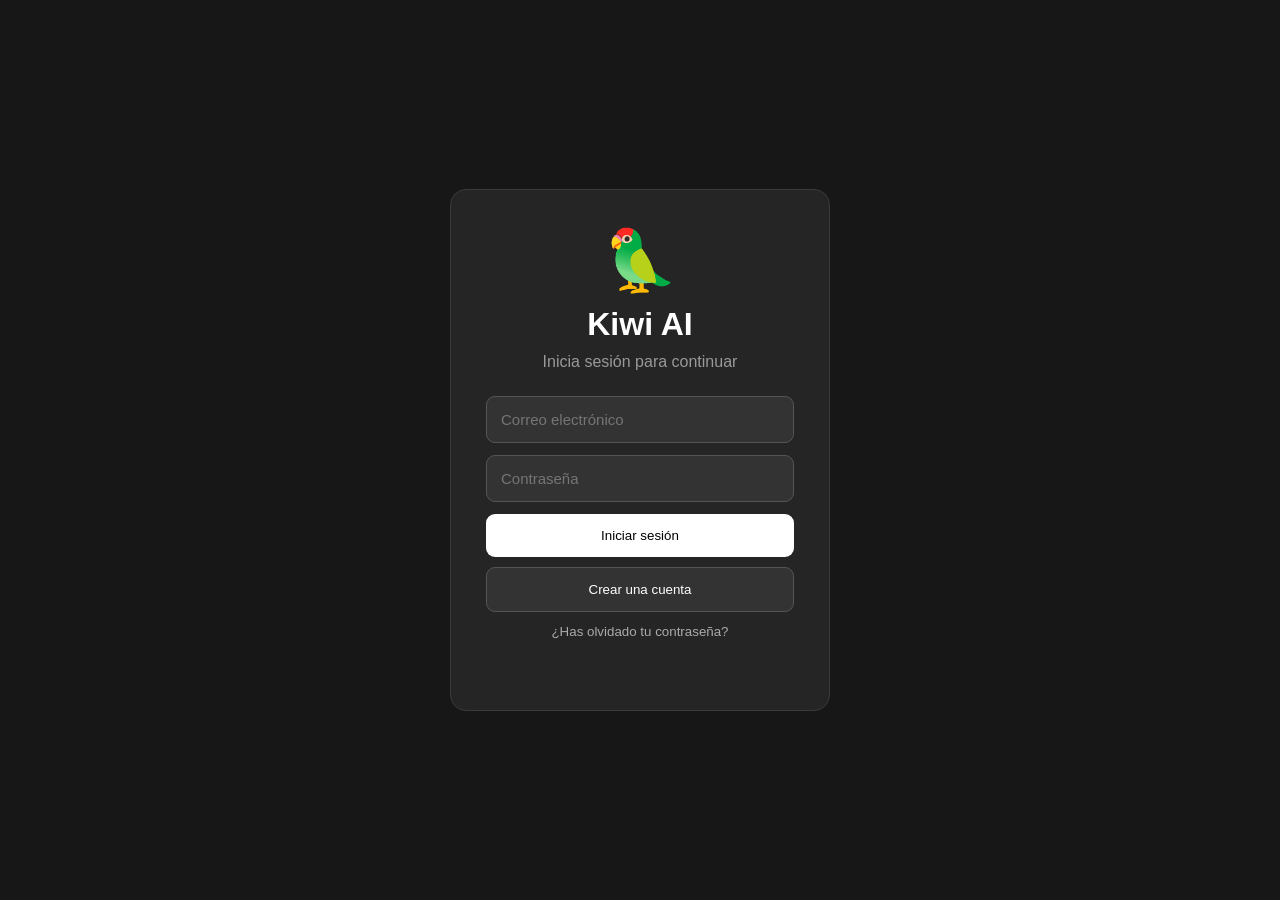
<file: templates/index_backup_perfil.html>
<!DOCTYPE html>
<html lang="es">

<head>

    <meta charset="UTF-8">

    <meta name="viewport" content="width=device-width, initial-scale=1.0">

    <title>🦜 Kiwi AI</title>

    <style>

        * {
            box-sizing: border-box;
        }

        body {
            margin: 0;
            font-family: Arial, sans-serif;
            background: #212121;
            color: white;
        }

        button {
            cursor: pointer;
        }

        .oculto {
            display: none !important;
        }


        /* LOGIN */

        .pantalla-login {
            min-height: 100vh;
            display: flex;
            justify-content: center;
            align-items: center;
            background: #171717;
        }

        .caja-login {
            width: 380px;
            max-width: 90%;
            background: #252525;
            padding: 35px;
            border-radius: 16px;
            text-align: center;
            border: 1px solid #3a3a3a;
        }

        .logo {
            font-size: 60px;
        }

        .caja-login h1 {
            margin: 10px 0;
        }

        .subtitulo {
            color: #999;
            margin-bottom: 25px;
        }

        input {
            width: 100%;
            padding: 14px;
            margin-bottom: 12px;
            border-radius: 9px;
            border: 1px solid #555;
            background: #333;
            color: white;
            outline: none;
            font-size: 15px;
        }

        .boton-principal {
            width: 100%;
            padding: 14px;
            border: none;
            border-radius: 9px;
            background: white;
            color: black;
            margin-bottom: 10px;
        }

        .boton-secundario {
            width: 100%;
            padding: 14px;
            border: 1px solid #555;
            border-radius: 9px;
            background: #333;
            color: white;
            margin-bottom: 10px;
        }

        .boton-link {
            border: none;
            background: transparent;
            color: #aaa;
        }

        .boton-link:hover {
            color: white;
        }

        .mensaje {
            margin-top: 15px;
            min-height: 20px;
        }


        /* APP */

        #app {
            height: 100vh;
            display: flex;
        }


        /* BARRA LATERAL */

        .barra-lateral {
            width: 270px;
            background: #171717;
            padding: 15px;
            display: flex;
            flex-direction: column;
        }

        .titulo {
            font-size: 22px;
            margin-bottom: 20px;
        }

        .nuevo-chat {
            width: 100%;
            padding: 12px;
            background: #333;
            border: 1px solid #555;
            color: white;
            border-radius: 9px;
            text-align: left;
            margin-bottom: 15px;
        }

        .historial-titulo {
            color: #777;
            font-size: 13px;
            margin-bottom: 10px;
        }

        #historial {
            flex: 1;
            overflow-y: auto;
        }

        .chat-historial {
            padding: 11px;
            margin-bottom: 5px;
            border-radius: 8px;
            color: #ccc;
            cursor: pointer;
            white-space: nowrap;
            overflow: hidden;
            text-overflow: ellipsis;
        }

        .chat-historial:hover {
            background: #2f2f2f;
            color: white;
        }

        .chat-historial.activo {
            background: #333;
            color: white;
        }

        .boton-ajustes {
            width: 100%;
            padding: 12px;
            background: #333;
            border: 1px solid #555;
            color: white;
            border-radius: 9px;
            text-align: left;
            margin-bottom: 10px;
        }


        /* CHAT */

        .principal {
            flex: 1;
            display: flex;
            flex-direction: column;
            min-width: 0;
        }

        .cabecera {
            padding: 18px;
            border-bottom: 1px solid #333;
        }

        #chat {
            flex: 1;
            overflow-y: auto;
            padding: 30px 15%;
        }

        .bienvenida {
            text-align: center;
            margin-top: 15%;
        }

        .kiwi-grande {
            font-size: 70px;
        }

        .mensaje-chat {
            margin-bottom: 25px;
            white-space: pre-wrap;
            line-height: 1.6;
        }

        .usuario-mensaje {
            text-align: right;
        }

        .kiwi-mensaje {
            text-align: left;
        }


        /* ENTRADA */

        .entrada {
            padding: 15px 15%;
        }

        .caja-mensaje {
            display: flex;
            align-items: flex-end;
            background: #333;
            border: 1px solid #555;
            border-radius: 14px;
            padding: 6px;
        }

        #texto {
            flex: 1;
            resize: none;
            border: none;
            background: transparent;
            color: white;
            outline: none;
            padding: 12px;
            margin: 0;
            min-height: 45px;
            max-height: 180px;
            font-family: Arial, sans-serif;
            font-size: 15px;
        }

        .boton-microfono,
        .enviar {
            width: 45px;
            height: 45px;
            border: none;
            border-radius: 9px;
            margin-left: 5px;
        }

        .boton-microfono {
            background: #444;
            color: white;
        }

        .boton-microfono.escuchando {
            background: #777;
        }

        .enviar {
            background: white;
            color: black;
        }

        .estado-microfono {
            font-size: 12px;
            color: #888;
            text-align: center;
            margin-top: 7px;
            min-height: 16px;
        }


        /* AJUSTES */

        .ventana {
            position: fixed;
            inset: 0;
            background: rgba(0, 0, 0, 0.75);
            display: flex;
            align-items: center;
            justify-content: center;
            z-index: 9999;
        }

        .caja-ajustes {
            width: 400px;
            max-width: 90%;
            background: #252525;
            border: 1px solid #555;
            border-radius: 16px;
            padding: 25px;
        }

        .caja-ajustes h2 {
            margin-top: 0;
        }

        .correo-ajustes {
            background: #333;
            padding: 12px;
            border-radius: 8px;
            color: #aaa;
            word-break: break-all;
            margin-bottom: 20px;
        }

        .boton-cerrar-sesion {
            width: 100%;
            padding: 13px;
            background: #444;
            color: white;
            border: none;
            border-radius: 8px;
            margin-bottom: 10px;
        }

        .boton-eliminar {
            width: 100%;
            padding: 13px;
            background: #8b0000;
            color: white;
            border: none;
            border-radius: 8px;
            margin-bottom: 10px;
        }

        .boton-cerrar-ajustes {
            width: 100%;
            padding: 13px;
            background: #333;
            color: white;
            border: 1px solid #555;
            border-radius: 8px;
        }


        @media(max-width:700px) {

            .barra-lateral {
                display: none;
            }

            #chat {
                padding: 20px;
            }

            .entrada {
                padding: 10px;
            }

        }

    </style>

</head>


<body>


<!-- ========================= -->
<!-- LOGIN -->
<!-- ========================= -->

<div id="pantallaLogin" class="pantalla-login">

    <div class="caja-login">

        <div class="logo">
            🦜
        </div>

        <h1>
            Kiwi AI
        </h1>

        <div class="subtitulo">
            Inicia sesión para continuar
        </div>

        <input
            id="loginEmail"
            type="email"
            placeholder="Correo electrónico"
        >

        <input
            id="loginPassword"
            type="password"
            placeholder="Contraseña"
        >

        <button
            class="boton-principal"
            onclick="iniciarSesion()"
        >
            Iniciar sesión
        </button>

        <button
            class="boton-secundario"
            onclick="mostrarRegistro()"
        >
            Crear una cuenta
        </button>

        <button
            class="boton-link"
            onclick="mostrarRecuperacion()"
        >
            ¿Has olvidado tu contraseña?
        </button>

        <div
            id="mensajeLogin"
            class="mensaje"
        ></div>

    </div>

</div>


<!-- ========================= -->
<!-- REGISTRO -->
<!-- ========================= -->

<div id="pantallaRegistro" class="pantalla-login oculto">

    <div class="caja-login">

        <div class="logo">
            🦜
        </div>

        <h1>
            Crear cuenta
        </h1>

        <div class="subtitulo">
            Regístrate en Kiwi AI
        </div>

        <input
            id="registroEmail"
            type="email"
            placeholder="Correo electrónico"
        >

        <input
            id="registroPassword"
            type="password"
            placeholder="Contraseña"
        >

        <input
            id="registroPassword2"
            type="password"
            placeholder="Repite la contraseña"
        >

        <button
            class="boton-principal"
            onclick="registrarse()"
        >
            Crear cuenta
        </button>

        <button
            class="boton-link"
            onclick="mostrarLogin()"
        >
            Ya tengo una cuenta
        </button>

        <div
            id="mensajeRegistro"
            class="mensaje"
        ></div>

    </div>

</div>


<!-- ========================= -->
<!-- RECUPERACION -->
<!-- ========================= -->

<div id="pantallaRecuperacion" class="pantalla-login oculto">

    <div class="caja-login">

        <div class="logo">
            🔑
        </div>

        <h1>
            Recuperar contraseña
        </h1>

        <div class="subtitulo">
            Recupera tu cuenta
        </div>

        <input
            id="recuperarEmail"
            type="email"
            placeholder="Correo electrónico"
        >

        <button
            class="boton-principal"
            onclick="generarCodigo()"
        >
            Generar código
        </button>

        <div id="zonaCodigo" class="oculto">

            <p>
                Tu código es:
            </p>

            <h2 id="codigo"></h2>

            <input
                id="codigoIntroducido"
                type="text"
                placeholder="Código"
            >

            <input
                id="nuevaPassword"
                type="password"
                placeholder="Nueva contraseña"
            >

            <button
                class="boton-principal"
                onclick="cambiarPassword()"
            >
                Cambiar contraseña
            </button>

        </div>

        <button
            class="boton-link"
            onclick="mostrarLogin()"
        >
            Volver al inicio
        </button>

        <div
            id="mensajeRecuperacion"
            class="mensaje"
        ></div>

    </div>

</div>


<!-- ========================= -->
<!-- APP -->
<!-- ========================= -->

<div id="app" class="oculto">


    <!-- BARRA LATERAL -->

    <aside class="barra-lateral">

        <div class="titulo">
            🦜 Kiwi AI
        </div>

        <button
            class="nuevo-chat"
            onclick="nuevoChat()"
        >
            ＋ Nuevo chat
        </button>

        <div class="historial-titulo">
            Chats
        </div>

        <div id="historial"></div>

        <button
            class="boton-ajustes"
            onclick="abrirAjustes()"
        >
            ⚙️ Ajustes
        </button>

    </aside>


    <!-- ZONA PRINCIPAL -->

    <main class="principal">

        <div class="cabecera">
            🦜 Kiwi AI
        </div>


        <div id="chat">

            <div class="bienvenida">

                <div class="kiwi-grande">
                    🦜
                </div>

                <h1>
                    ¿En qué puedo ayudarte?
                </h1>

                <p>
                    Habla con Kiwi AI
                </p>

            </div>

        </div>


        <div class="entrada">

            <div class="caja-mensaje">

                <textarea
                    id="texto"
                    rows="1"
                    placeholder="Escribe un mensaje a Kiwi..."
                ></textarea>

                <button
                    id="microfono"
                    class="boton-microfono"
                    onclick="activarMicrofono()"
                >
                    🎤
                </button>

                <button
                    class="enviar"
                    onclick="enviarMensaje()"
                >
                    ➤
                </button>

            </div>

            <div
                id="estadoMicrofono"
                class="estado-microfono"
            ></div>

        </div>

    </main>

</div>


<!-- ========================= -->
<!-- VENTANA AJUSTES -->
<!-- ========================= -->

<div
    id="ventanaAjustes"
    class="ventana oculto"
>

    <div class="caja-ajustes">

        <h2>
            ⚙️ Ajustes
        </h2>

        <p>
            Cuenta
        </p>

        <div
            id="correoAjustes"
            class="correo-ajustes"
        ></div>


        <button
            class="boton-cerrar-sesion"
            onclick="cerrarSesion()"
        >
            🚪 Cerrar sesión
        </button>


        <button
            class="boton-eliminar"
            onclick="eliminarCuenta()"
        >
            🗑️ Eliminar cuenta
        </button>


        <button
            class="boton-cerrar-ajustes"
            onclick="cerrarAjustes()"
        >
            Cerrar
        </button>

    </div>

</div>


<script>


/* =========================
   VARIABLES
========================= */

let chats = [];

let chatActual = null;

let reconocimiento = null;

let reconociendo = false;


/* =========================
   PANTALLAS
========================= */

function ocultarTodo() {

    document
        .getElementById("pantallaLogin")
        .classList.add("oculto");

    document
        .getElementById("pantallaRegistro")
        .classList.add("oculto");

    document
        .getElementById("pantallaRecuperacion")
        .classList.add("oculto");

    document
        .getElementById("app")
        .classList.add("oculto");

}


function mostrarLogin() {

    ocultarTodo();

    document
        .getElementById("pantallaLogin")
        .classList.remove("oculto");

}


function mostrarRegistro() {

    ocultarTodo();

    document
        .getElementById("pantallaRegistro")
        .classList.remove("oculto");

}


function mostrarRecuperacion() {

    ocultarTodo();

    document
        .getElementById("pantallaRecuperacion")
        .classList.remove("oculto");

}


/* =========================
   REGISTRO
========================= */

async function registrarse() {

    const email =
        document.getElementById(
            "registroEmail"
        ).value.trim();

    const password =
        document.getElementById(
            "registroPassword"
        ).value;

    const password2 =
        document.getElementById(
            "registroPassword2"
        ).value;


    if (!email || !password || !password2) {

        document.getElementById(
            "mensajeRegistro"
        ).textContent =
            "Completa todos los campos.";

        return;
    }


    if (password !== password2) {

        document.getElementById(
            "mensajeRegistro"
        ).textContent =
            "Las contraseñas no coinciden.";

        return;
    }


    const respuesta =
        await fetch(
            "/registro",
            {
                method: "POST",

                headers: {
                    "Content-Type":
                        "application/json"
                },

                body: JSON.stringify({
                    email: email,
                    password: password
                })
            }
        );


    const datos =
        await respuesta.json();


    if (datos.ok) {

        document.getElementById(
            "mensajeRegistro"
        ).textContent =
            "Cuenta creada correctamente.";

        setTimeout(
            mostrarLogin,
            1000
        );

    } else {

        document.getElementById(
            "mensajeRegistro"
        ).textContent =
            datos.mensaje;

    }

}


/* =========================
   LOGIN
========================= */

async function iniciarSesion() {

    const email =
        document.getElementById(
            "loginEmail"
        ).value.trim();

    const password =
        document.getElementById(
            "loginPassword"
        ).value;


    const respuesta =
        await fetch(
            "/login",
            {
                method: "POST",

                headers: {
                    "Content-Type":
                        "application/json"
                },

                body: JSON.stringify({
                    email: email,
                    password: password
                })
            }
        );


    const datos =
        await respuesta.json();


    if (datos.ok) {

        localStorage.setItem(
            "kiwi_usuario",
            email
        );

        entrarEnKiwi();

    } else {

        document.getElementById(
            "mensajeLogin"
        ).textContent =
            datos.mensaje;

    }

}


/* =========================
   ENTRAR EN KIWI
========================= */

function entrarEnKiwi() {

    ocultarTodo();

    document
        .getElementById("app")
        .classList.remove("oculto");

    document.getElementById(
        "correoAjustes"
    ).textContent =
        localStorage.getItem(
            "kiwi_usuario"
        );

    cargarChats();

}


/* =========================
   AJUSTES
========================= */

function abrirAjustes() {

    const email =
        localStorage.getItem(
            "kiwi_usuario"
        );

    document.getElementById(
        "correoAjustes"
    ).textContent =
        email || "Sin sesión";

    document
        .getElementById("ventanaAjustes")
        .classList.remove("oculto");

}


function cerrarAjustes() {

    document
        .getElementById("ventanaAjustes")
        .classList.add("oculto");

}


/* =========================
   CERRAR SESIÓN
========================= */

function cerrarSesion() {

    localStorage.removeItem(
        "kiwi_usuario"
    );

    chats = [];

    chatActual = null;

    cerrarAjustes();

    mostrarLogin();

}


/* =========================
   ELIMINAR CUENTA
========================= */

async function eliminarCuenta() {

    const email =
        localStorage.getItem(
            "kiwi_usuario"
        );


    if (!email) {

        return;

    }


    const confirmar =
        confirm(
            "¿Seguro que quieres eliminar tu cuenta?\n\nEsta acción no se puede deshacer."
        );


    if (!confirmar) {

        return;

    }


    try {

        const respuesta =
            await fetch(
                "/eliminar_cuenta",
                {
                    method: "POST",

                    headers: {
                        "Content-Type":
                            "application/json"
                    },

                    body: JSON.stringify({
                        email: email
                    })
                }
            );


        const datos =
            await respuesta.json();


        if (datos.ok) {

            localStorage.removeItem(
                "kiwi_usuario"
            );

            localStorage.removeItem(
                "kiwi_chats_" + email
            );

            chats = [];

            chatActual = null;

            alert(
                "Tu cuenta ha sido eliminada correctamente."
            );

            location.reload();

        } else {

            alert(
                datos.mensaje ||
                "No se pudo eliminar la cuenta."
            );

        }

    } catch (error) {

        alert(
            "No se pudo conectar con Kiwi."
        );

    }

}


/* =========================
   RECUPERACION
========================= */

async function generarCodigo() {

    const email =
        document.getElementById(
            "recuperarEmail"
        ).value.trim();


    const respuesta =
        await fetch(
            "/generar_codigo",
            {
                method: "POST",

                headers: {
                    "Content-Type":
                        "application/json"
                },

                body: JSON.stringify({
                    email: email
                })
            }
        );


    const datos =
        await respuesta.json();


    if (!datos.ok) {

        document.getElementById(
            "mensajeRecuperacion"
        ).textContent =
            datos.mensaje;

        return;

    }


    document.getElementById(
        "codigo"
    ).textContent =
        datos.codigo;


    document.getElementById(
        "zonaCodigo"
    ).classList.remove(
        "oculto"
    );

}


async function cambiarPassword() {

    const email =
        document.getElementById(
            "recuperarEmail"
        ).value.trim();

    const codigo =
        document.getElementById(
            "codigoIntroducido"
        ).value.trim();

    const password =
        document.getElementById(
            "nuevaPassword"
        ).value;


    const respuesta =
        await fetch(
            "/cambiar_password",
            {
                method: "POST",

                headers: {
                    "Content-Type":
                        "application/json"
                },

                body: JSON.stringify({

                    email: email,

                    codigo: codigo,

                    password: password

                })
            }
        );


    const datos =
        await respuesta.json();


    if (datos.ok) {

        alert(
            "Contraseña cambiada correctamente."
        );

        mostrarLogin();

    } else {

        document.getElementById(
            "mensajeRecuperacion"
        ).textContent =
            datos.mensaje;

    }

}


/* =========================
   HISTORIAL
========================= */

function claveChats() {

    return (
        "kiwi_chats_" +
        localStorage.getItem(
            "kiwi_usuario"
        )
    );

}


function guardarChats() {

    localStorage.setItem(
        claveChats(),
        JSON.stringify(chats)
    );

}


function cargarChats() {

    const guardados =
        localStorage.getItem(
            claveChats()
        );


    if (guardados) {

        chats =
            JSON.parse(
                guardados
            );

    } else {

        chats = [];

    }


    if (chats.length === 0) {

        nuevoChat();

    } else {

        abrirChat(
            chats[0].id
        );

    }

}


function nuevoChat() {

    const nuevo = {

        id: Date.now(),

        titulo: "Nuevo chat",

        mensajes: []

    };


    chats.unshift(nuevo);

    chatActual =
        nuevo.id;


    guardarChats();

    mostrarHistorial();

    mostrarChatActual();

}


function mostrarHistorial() {

    const historial =
        document.getElementById(
            "historial"
        );


    historial.innerHTML = "";


    chats.forEach(
        function(chat) {

            const elemento =
                document.createElement(
                    "div"
                );


            elemento.className =
                "chat-historial";


            if (
                chat.id === chatActual
            ) {

                elemento.classList.add(
                    "activo"
                );

            }


            elemento.textContent =
                chat.titulo;


            elemento.onclick =
                function() {

                    abrirChat(
                        chat.id
                    );

                };


            historial.appendChild(
                elemento
            );

        }
    );

}


function abrirChat(id) {

    chatActual = id;

    mostrarHistorial();

    mostrarChatActual();

}


function mostrarChatActual() {

    const zona =
        document.getElementById(
            "chat"
        );


    zona.innerHTML = "";


    const chat =
        chats.find(
            function(c) {

                return c.id === chatActual;

            }
        );


    if (!chat) {

        return;

    }


    if (chat.mensajes.length === 0) {

        zona.innerHTML = `

            <div class="bienvenida">

                <div class="kiwi-grande">
                    🦜
                </div>

                <h1>
                    ¿En qué puedo ayudarte?
                </h1>

                <p>
                    Habla con Kiwi AI
                </p>

            </div>

        `;

        return;

    }


    chat.mensajes.forEach(
        function(mensaje) {

            mostrarMensajeEnPantalla(
                mensaje.texto,
                mensaje.tipo
            );

        }
    );


    zona.scrollTop =
        zona.scrollHeight;

}


/* =========================
   CHAT
========================= */

async function enviarMensaje() {

    const textoSaludo = document.getElementById("texto").value.trim().toLowerCase();

    if (["hola","holaa","holaaa","buenas","buenos dias","buenas tardes","buenas noches"].includes(textoSaludo)) {
        const caja = document.getElementById("texto");
        caja.value = "";
        mostrarMensajeEnPantalla(textoSaludo, "usuario");
        mostrarMensajeEnPantalla("Pio", "kiwi");
        return;
    }


    const caja =
        document.getElementById(
            "texto"
        );


    const texto =
        caja.value.trim();


    if (!texto) {

        return;

    }


    const chat =
        chats.find(
            function(c) {

                return c.id === chatActual;

            }
        );


    if (!chat) {

        return;

    }


    const bienvenida =
        document.querySelector(
            ".bienvenida"
        );


    if (bienvenida) {

        bienvenida.remove();

    }


    chat.mensajes.push({

        tipo: "usuario",

        texto: texto

    });


    if (
        chat.titulo ===
        "Nuevo chat"
    ) {

        chat.titulo =
            texto.substring(
                0,
                30
            );

    }


    guardarChats();

    mostrarHistorial();


    mostrarMensajeEnPantalla(
        texto,
        "usuario"
    );


    caja.value = "";


    const pensando =
        mostrarMensajeEnPantalla(
            "Kiwi está pensando...",
            "kiwi"
        );


    try {

        const respuesta =
            await fetch(
                "/chat",
                {
                    method: "POST",

                    headers: {
                        "Content-Type":
                            "application/json"
                    },

                    body: JSON.stringify({
                        mensaje: texto
                    })
                }
            );


        const datos =
            await respuesta.json();


        pensando.remove();


        chat.mensajes.push({

            tipo: "kiwi",

            texto:
                datos.respuesta

        });


        guardarChats();


        mostrarMensajeEnPantalla(
            datos.respuesta,
            "kiwi"
        );


    } catch (error) {

        pensando.remove();


        mostrarMensajeEnPantalla(
            "No puedo conectar con Kiwi.",
            "kiwi"
        );

    }

}


function mostrarMensajeEnPantalla(
    texto,
    tipo
) {

    const zona =
        document.getElementById(
            "chat"
        );


    const elemento =
        document.createElement(
            "div"
        );


    elemento.className =
        "mensaje-chat";


    if (
        tipo === "usuario"
    ) {

        elemento.classList.add(
            "usuario-mensaje"
        );

        elemento.textContent =
            "👤 " + texto;

    } else {

        elemento.classList.add(
            "kiwi-mensaje"
        );

        elemento.textContent =
            "🦜 " + texto;

    }


    zona.appendChild(
        elemento
    );


    zona.scrollTop =
        zona.scrollHeight;


    return elemento;

}


/* =========================
   ENTER
========================= */

document
    .getElementById("texto")
    .addEventListener(
        "keydown",
        function(event) {

            if (
                event.key === "Enter" &&
                !event.shiftKey
            ) {

                event.preventDefault();

                enviarMensaje();

            }

        }
    );


/* =========================
   MICROFONO
========================= */

function activarMicrofono() {

    const SpeechRecognition =
        window.SpeechRecognition ||
        window.webkitSpeechRecognition;


    if (!SpeechRecognition) {

        document.getElementById(
            "estadoMicrofono"
        ).textContent =
            "Tu navegador no admite el micrófono.";

        return;

    }


    if (reconociendo) {

        reconocimiento.stop();

        return;

    }


    reconocimiento =
        new SpeechRecognition();


    reconocimiento.lang =
        "es-ES";


    reconocimiento.continuous =
        false;


    reconocimiento.interimResults =
        true;


    reconocimiento.onstart =
        function() {

            reconociendo = true;

            document.getElementById(
                "microfono"
            ).classList.add(
                "escuchando"
            );

            document.getElementById(
                "estadoMicrofono"
            ).textContent =
                "🎤 Escuchando...";

        };


    reconocimiento.onresult =
        function(event) {

            let resultado = "";


            for (
                let i = event.resultIndex;
                i < event.results.length;
                i++
            ) {

                resultado +=
                    event.results[i][0]
                        .transcript;

            }


            document.getElementById(
                "texto"
            ).value =
                resultado;

        };


    reconocimiento.onerror =
        function() {

            document.getElementById(
                "estadoMicrofono"
            ).textContent =
                "No se pudo utilizar el micrófono.";

        };


    reconocimiento.onend =
        function() {

            reconociendo = false;

            document.getElementById(
                "microfono"
            ).classList.remove(
                "escuchando"
            );

            document.getElementById(
                "estadoMicrofono"
            ).textContent = "";

        };


    reconocimiento.start();

}


/* =========================
   SESION AUTOMATICA
========================= */

if (
    localStorage.getItem(
        "kiwi_usuario"
    )
) {

    entrarEnKiwi();

}

</script>

</body>

</html>
</file>
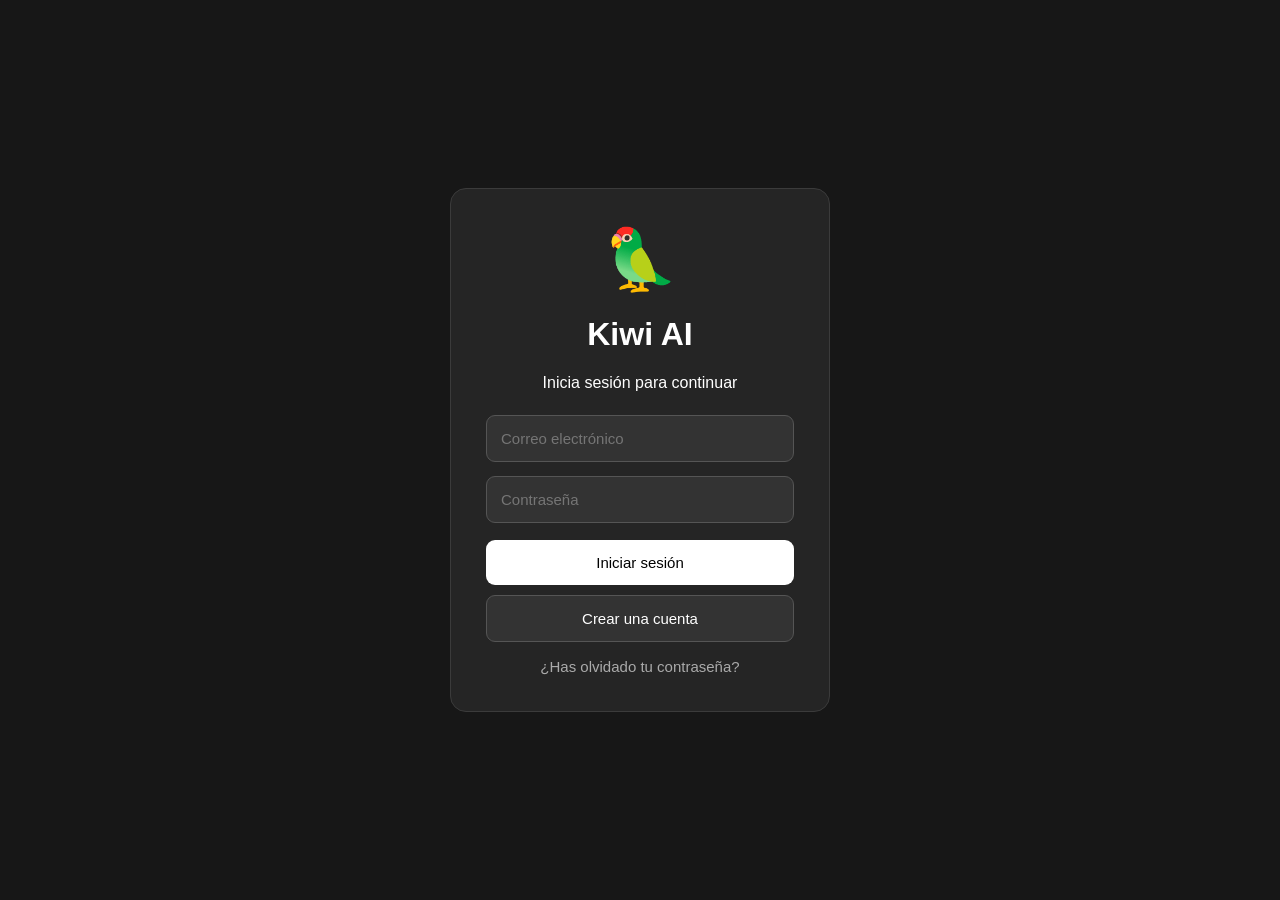
<file: templates/index_backup_sin_apartado_hora.html>
<!DOCTYPE html>
<html lang="es">

<head>

<meta charset="UTF-8">

<meta name="viewport"
content="width=device-width, initial-scale=1.0">

<title>🦜 Kiwi AI</title>

<style>

*{
box-sizing:border-box;
}

body{
margin:0;
font-family:Arial,sans-serif;
background:#212121;
color:white;
}

button{
cursor:pointer;
}

.oculto{
display:none!important;
}


/* LOGIN */

.pantalla{
height:100vh;
display:flex;
align-items:center;
justify-content:center;
background:#171717;
}

.caja{
width:380px;
max-width:90%;
background:#252525;
padding:35px;
border-radius:16px;
text-align:center;
border:1px solid #3b3b3b;
}

.logo{
font-size:60px;
}

input{
width:100%;
padding:14px;
margin:7px 0;
border-radius:9px;
border:1px solid #555;
background:#333;
color:white;
font-size:15px;
}

button{
font-size:15px;
}

.principal{
width:100%;
padding:14px;
border:0;
border-radius:9px;
background:white;
color:black;
margin-top:10px;
}

.secundario{
width:100%;
padding:14px;
border:1px solid #555;
border-radius:9px;
background:#333;
color:white;
margin-top:10px;
}

.link{
background:none;
border:0;
color:#aaa;
margin-top:15px;
}


/* APP */

#app{
height:100vh;
display:flex;
}

.sidebar{
width:270px;
background:#171717;
padding:15px;
display:flex;
flex-direction:column;
}

.titulo{
font-size:22px;
margin-bottom:20px;
}

.nuevo{
padding:12px;
background:#333;
border:1px solid #555;
border-radius:9px;
color:white;
text-align:left;
}

.historialTitulo{
font-size:13px;
color:#777;
margin:18px 0 8px;
}

#historial{
flex:1;
overflow-y:auto;
}

.chatItem{
padding:11px;
border-radius:8px;
margin-bottom:4px;
color:#ccc;
cursor:pointer;
overflow:hidden;
white-space:nowrap;
text-overflow:ellipsis;
}

.chatItem:hover{
background:#2f2f2f;
}

.ajustes{
padding:12px;
background:#333;
border:1px solid #555;
border-radius:9px;
color:white;
text-align:left;
}


/* CHAT */

.principalArea{
flex:1;
display:flex;
flex-direction:column;
min-width:0;
}

.cabecera{
padding:18px;
border-bottom:1px solid #333;
}

#chat{
flex:1;
overflow-y:auto;
padding:30px 15%;
}

.bienvenida{
text-align:center;
margin-top:15%;
}

.kiwi{
font-size:70px;
}

.mensaje{
margin-bottom:25px;
line-height:1.6;
white-space:pre-wrap;
}

.usuario{
text-align:right;
}

.kiwiMensaje{
text-align:left;
}


/* ENTRADA */

.entrada{
padding:15px 15%;
}

.cajaMensaje{
display:flex;
background:#333;
border:1px solid #555;
border-radius:14px;
padding:6px;
}

textarea{
flex:1;
resize:none;
background:transparent;
border:0;
outline:0;
color:white;
padding:12px;
font-family:Arial;
font-size:15px;
min-height:45px;
}

.micro{
width:45px;
height:45px;
border:0;
border-radius:9px;
background:#444;
color:white;
}

.enviar{
width:45px;
height:45px;
border:0;
border-radius:9px;
background:white;
color:black;
margin-left:5px;
}


/* MODAL */

.modal{
position:fixed;
inset:0;
background:rgba(0,0,0,.75);
display:flex;
align-items:center;
justify-content:center;
z-index:1000;
}

.modalCaja{
width:420px;
max-width:90%;
background:#252525;
border:1px solid #555;
border-radius:16px;
padding:25px;
}

.avatar{
width:90px;
height:90px;
border-radius:50%;
background:#333;
display:flex;
align-items:center;
justify-content:center;
font-size:50px;
margin:10px auto 20px;
overflow:hidden;
}

.avatar img{
width:100%;
height:100%;
object-fit:cover;
}

.info{
background:#333;
padding:12px;
border-radius:8px;
margin:8px 0;
color:#bbb;
word-break:break-all;
}

.peligro{
background:#8b0000;
color:white;
border:0;
width:100%;
padding:13px;
border-radius:8px;
margin-top:10px;
}

.cerrar{
background:#333;
color:white;
border:1px solid #555;
width:100%;
padding:13px;
border-radius:8px;
margin-top:10px;
}


/* HORA MUNDIAL */

.horaMundial{
margin-top:10px;
padding:12px;
background:#333;
border:1px solid #555;
border-radius:9px;
color:white;
text-align:left;
}

.horaMundial input{
margin:8px 0 4px;
}

.horaResultado{
font-size:14px;
color:#bbb;
margin-top:8px;
line-height:1.5;
}


@media(max-width:700px){

.sidebar{
display:none;
}

#chat{
padding:20px;
}

.entrada{
padding:10px;
}

}

</style>

</head>

<body>


<!-- LOGIN -->

<div id="login" class="pantalla">

<div class="caja">

<div class="logo">🦜</div>

<h1>Kiwi AI</h1>

<p>Inicia sesión para continuar</p>

<input
id="loginEmail"
type="email"
placeholder="Correo electrónico">

<input
id="loginPassword"
type="password"
placeholder="Contraseña">

<button
class="principal"
onclick="login()">

Iniciar sesión

</button>

<button
class="secundario"
onclick="mostrarRegistro()">

Crear una cuenta

</button>

<button
class="link"
onclick="mostrarRecuperacion()">

¿Has olvidado tu contraseña?

</button>

<div id="loginMensaje"></div>

</div>

</div>


<!-- REGISTRO -->

<div id="registro" class="pantalla oculto">

<div class="caja">

<div class="logo">🦜</div>

<h1>Crear cuenta</h1>

<input
id="registroNombre"
type="text"
placeholder="Tu nombre">

<input
id="registroEmail"
type="email"
placeholder="Correo electrónico">

<input
id="registroPassword"
type="password"
placeholder="Contraseña">

<input
id="registroPassword2"
type="password"
placeholder="Repite la contraseña">

<button
class="principal"
onclick="registrar()">

Crear cuenta

</button>

<button
class="link"
onclick="mostrarLogin()">

Ya tengo una cuenta

</button>

<div id="registroMensaje"></div>

</div>

</div>


<!-- RECUPERACION -->

<div id="recuperacion" class="pantalla oculto">

<div class="caja">

<div class="logo">🔑</div>

<h1>Recuperar contraseña</h1>

<input
id="recuperarEmail"
type="email"
placeholder="Correo electrónico">

<button
class="principal"
onclick="generarCodigo()">

Generar código

</button>

<div id="zonaCodigo" class="oculto">

<p>Tu código:</p>

<h2 id="codigo"></h2>

<input
id="codigoInput"
placeholder="Código">

<input
id="nuevaPassword"
type="password"
placeholder="Nueva contraseña">

<button
class="principal"
onclick="cambiarPassword()">

Cambiar contraseña

</button>

</div>

<button
class="link"
onclick="mostrarLogin()">

Volver

</button>

<div id="recuperacionMensaje"></div>

</div>

</div>


<!-- APP -->

<div id="app" class="oculto">

<div class="sidebar">

<div class="titulo">
🦜 Kiwi AI
</div>

<button
class="nuevo"
onclick="nuevoChat()">

＋ Nuevo chat

</button>

<div class="historialTitulo">
Chats
</div>

<div id="historial"></div>

<!-- HORA MUNDIAL -->

<div class="horaMundial">

<strong>🌎 Hora mundial</strong>

<input
id="horaLugar"
placeholder="Ej: Japón, Madrid, Nueva York">

<button
class="principal"
onclick="consultarHora()">

🕐 Consultar hora

</button>

<div
id="horaResultado"
class="horaResultado">

</div>

</div>

<button
class="ajustes"
onclick="abrirPerfil()">

⚙️ Ajustes / Perfil

</button>

</div>


<div class="principalArea">

<div class="cabecera">
🦜 Kiwi AI
</div>

<div id="chat">

<div class="bienvenida">

<div class="kiwi">
🦜
</div>

<h1>
¿En qué puedo ayudarte?
</h1>

<p>
Habla con Kiwi AI
</p>

</div>

</div>


<div class="entrada">

<div class="cajaMensaje">

<textarea
id="texto"
placeholder="Escribe un mensaje a Kiwi..."
rows="1"></textarea>

<button
class="micro"
onclick="microfono()">

🎤

</button>

<button
class="enviar"
onclick="enviar()">

➤

</button>

</div>

</div>

</div>

</div>


<!-- PERFIL -->

<div
id="perfilModal"
class="modal oculto">

<div class="modalCaja">

<h2>👤 Perfil</h2>

<div
id="avatar"
class="avatar">

🦜

</div>

<input
id="avatarInput"
type="file"
accept="image/*"
onchange="cambiarAvatar(event)">

<input
id="perfilNombre"
placeholder="Nombre">

<div
id="perfilCorreo"
class="info">
</div>

<div
id="perfilFecha"
class="info">
</div>

<button
class="principal"
onclick="guardarPerfil()">

💾 Guardar cambios

</button>

<button
class="cerrar"
onclick="cerrarPerfil()">

🚪 Cerrar sesión

</button>

<button
class="peligro"
onclick="eliminarCuenta()">

🗑️ Eliminar cuenta

</button>

<button
class="cerrar"
onclick="cerrarPerfilModal()">

Cerrar

</button>

<div id="perfilMensaje"></div>

</div>

</div>


<script>


let usuario = null;

let chats = [];

let chatActual = null;

let avatarBase64 = "";


/* =========================
   PANTALLAS
========================= */

function ocultarPantallas(){

document.getElementById("login")
.classList.add("oculto");

document.getElementById("registro")
.classList.add("oculto");

document.getElementById("recuperacion")
.classList.add("oculto");

}


function mostrarLogin(){

ocultarPantallas();

document.getElementById("login")
.classList.remove("oculto");

}


function mostrarRegistro(){

ocultarPantallas();

document.getElementById("registro")
.classList.remove("oculto");

}


function mostrarRecuperacion(){

ocultarPantallas();

document.getElementById("recuperacion")
.classList.remove("oculto");

}


/* =========================
   REGISTRO
========================= */

async function registrar(){

const nombre =
document.getElementById(
"registroNombre"
).value.trim();

const email =
document.getElementById(
"registroEmail"
).value.trim();

const password =
document.getElementById(
"registroPassword"
).value;

const password2 =
document.getElementById(
"registroPassword2"
).value;


if(!nombre || !email || !password){

document.getElementById(
"registroMensaje"
).textContent =
"Completa todos los campos.";

return;

}

if(password !== password2){

document.getElementById(
"registroMensaje"
).textContent =
"Las contraseñas no coinciden.";

return;

}


const respuesta =
await fetch(
"/registro",
{
method:"POST",
headers:{
"Content-Type":
"application/json"
},
body:JSON.stringify({
nombre:nombre,
email:email,
password:password
})
});


const datos =
await respuesta.json();


if(datos.ok){

alert(
"Cuenta creada correctamente."
);

mostrarLogin();

}else{

document.getElementById(
"registroMensaje"
).textContent =
datos.mensaje;

}

}


/* =========================
   LOGIN
========================= */

async function login(){

const email =
document.getElementById(
"loginEmail"
).value.trim();

const password =
document.getElementById(
"loginPassword"
).value;


const respuesta =
await fetch(
"/login",
{
method:"POST",
headers:{
"Content-Type":
"application/json"
},
body:JSON.stringify({
email:email,
password:password
})
});


const datos =
await respuesta.json();


if(!datos.ok){

document.getElementById(
"loginMensaje"
).textContent =
datos.mensaje;

return;

}


usuario =
datos.usuario;


localStorage.setItem(
"kiwi_usuario",
JSON.stringify(usuario)
);


entrar();

}


/* =========================
   ENTRAR
========================= */

function entrar(){

ocultarPantallas();

document
.getElementById("app")
.classList.remove("oculto");

cargarChats();

}


/* =========================
   PERFIL
========================= */

async function abrirPerfil(){

if(!usuario){
return;
}


const respuesta =
await fetch(
"/perfil",
{
method:"POST",
headers:{
"Content-Type":
"application/json"
},
body:JSON.stringify({
email:usuario.email
})
});


const datos =
await respuesta.json();


if(datos.ok){

usuario =
datos.usuario;

document.getElementById(
"perfilNombre"
).value =
usuario.nombre;

document.getElementById(
"perfilCorreo"
).textContent =
"📧 " + usuario.email;

document.getElementById(
"perfilFecha"
).textContent =
"📅 Miembro desde " +
usuario.fecha_registro;

avatarBase64 =
usuario.avatar || "";

mostrarAvatar();

document
.getElementById("perfilModal")
.classList.remove(
"oculto"
);

}

}


function mostrarAvatar(){

const zona =
document.getElementById(
"avatar"
);


if(avatarBase64){

zona.innerHTML =
`<img src="${avatarBase64}">`;

}else{

zona.textContent =
"🦜";

}

}


function cambiarAvatar(event){

const archivo =
event.target.files[0];

if(!archivo){
return;
}


const lector =
new FileReader();


lector.onload =
function(){

avatarBase64 =
lector.result;

mostrarAvatar();

};


lector.readAsDataURL(
archivo
);

}


async function guardarPerfil(){

const nombre =
document.getElementById(
"perfilNombre"
).value.trim();


if(!nombre){

alert(
"Escribe un nombre."
);

return;

}


const respuesta =
await fetch(
"/actualizar_perfil",
{
method:"POST",
headers:{
"Content-Type":
"application/json"
},
body:JSON.stringify({

email:usuario.email,

nombre:nombre,

avatar:avatarBase64

})
});


const datos =
await respuesta.json();


if(datos.ok){

usuario.nombre =
nombre;

usuario.avatar =
avatarBase64;

localStorage.setItem(
"kiwi_usuario",
JSON.stringify(usuario)
);

document.getElementById(
"perfilMensaje"
).textContent =
"Perfil guardado correctamente.";

}else{

document.getElementById(
"perfilMensaje"
).textContent =
datos.mensaje;

}

}


function cerrarPerfilModal(){

document
.getElementById("perfilModal")
.classList.add(
"oculto"
);

}


function cerrarPerfil(){

localStorage.removeItem(
"kiwi_usuario"
);

usuario = null;

chats = [];

chatActual = null;

cerrarPerfilModal();

mostrarLogin();

}


async function eliminarCuenta(){

if(!usuario){
return;
}


const confirmar =
confirm(
"¿Seguro que quieres eliminar tu cuenta?\n\nEsta acción no se puede deshacer."
);


if(!confirmar){
return;
}


const respuesta =
await fetch(
"/eliminar_cuenta",
{
method:"POST",
headers:{
"Content-Type":
"application/json"
},
body:JSON.stringify({
email:usuario.email
})
});


const datos =
await respuesta.json();


if(datos.ok){

localStorage.removeItem(
"kiwi_usuario"
);

localStorage.removeItem(
"kiwi_chats_" +
usuario.email
);

usuario = null;

chats = [];

chatActual = null;

alert(
"Cuenta eliminada correctamente."
);

location.reload();

}else{

alert(
"No se pudo eliminar la cuenta."
);

}

}


/* =========================
   HORA MUNDIAL
========================= */

async function consultarHora(){

const lugar =
document.getElementById(
"horaLugar"
).value.trim();


if(!lugar){

document.getElementById(
"horaResultado"
).textContent =
"Escribe un país o ciudad.";

return;

}


try{

const respuesta =
await fetch(
"/hora",
{
method:"POST",
headers:{
"Content-Type":
"application/json"
},
body:JSON.stringify({
lugar:lugar
})
});


const datos =
await respuesta.json();


if(!datos.ok){

document.getElementById(
"horaResultado"
).textContent =
datos.mensaje;

return;

}


document.getElementById(
"horaResultado"
).textContent =
`🕐 ${datos.ciudad}\n${datos.hora} — ${datos.fecha}`;

}catch{

document.getElementById(
"horaResultado"
).textContent =
"No se pudo consultar la hora.";

}

}


/* =========================
   RECUPERACION
========================= */

async function generarCodigo(){

const email =
document.getElementById(
"recuperarEmail"
).value.trim();


const respuesta =
await fetch(
"/generar_codigo",
{
method:"POST",
headers:{
"Content-Type":
"application/json"
},
body:JSON.stringify({
email:email
})
});


const datos =
await respuesta.json();


if(!datos.ok){

document.getElementById(
"recuperacionMensaje"
).textContent =
datos.mensaje;

return;

}


document.getElementById(
"codigo"
).textContent =
datos.codigo;


document.getElementById(
"zonaCodigo"
).classList.remove(
"oculto"
);

}


async function cambiarPassword(){

const email =
document.getElementById(
"recuperarEmail"
).value.trim();

const codigo =
document.getElementById(
"codigoInput"
).value.trim();

const password =
document.getElementById(
"nuevaPassword"
).value;


const respuesta =
await fetch(
"/cambiar_password",
{
method:"POST",
headers:{
"Content-Type":
"application/json"
},
body:JSON.stringify({

email:email,

codigo:codigo,

password:password

})
});


const datos =
await respuesta.json();


if(datos.ok){

alert(
"Contraseña cambiada correctamente."
);

mostrarLogin();

}else{

document.getElementById(
"recuperacionMensaje"
).textContent =
datos.mensaje;

}

}


/* =========================
   CHATS
========================= */

function claveChats(){

return "kiwi_chats_" +
usuario.email;

}


function guardarChats(){

localStorage.setItem(
claveChats(),
JSON.stringify(chats)
);

}


function cargarChats(){

const guardados =
localStorage.getItem(
claveChats()
);


if(guardados){

try{

chats =
JSON.parse(
guardados
);

}catch{

chats = [];

}

}


if(!chats.length){

nuevoChat();

}else{

abrirChat(
chats[0].id
);

}

}


function nuevoChat(){

const nuevo = {

id:Date.now(),

titulo:"Nuevo chat",

mensajes:[]

};


chats.unshift(
nuevo
);

chatActual =
nuevo.id;

guardarChats();

mostrarHistorial();

mostrarChat();

}


function mostrarHistorial(){

const zona =
document.getElementById(
"historial"
);

zona.innerHTML = "";


chats.forEach(
chat=>{

const item =
document.createElement(
"div"
);

item.className =
"chatItem";

item.textContent =
chat.titulo;

item.onclick =
()=>abrirChat(
chat.id
);

zona.appendChild(
item
);

}
);

}


function abrirChat(id){

chatActual =
id;

mostrarHistorial();

mostrarChat();

}


function mostrarChat(){

const zona =
document.getElementById(
"chat"
);

zona.innerHTML = "";


const chat =
chats.find(
c=>c.id===chatActual
);


if(!chat){
return;
}


if(!chat.mensajes.length){

zona.innerHTML = `

<div class="bienvenida">

<div class="kiwi">
🦜
</div>

<h1>
¿En qué puedo ayudarte?
</h1>

<p>
Habla con Kiwi AI
</p>

</div>

`;

return;

}


chat.mensajes.forEach(
m=>mostrarMensaje(
m.texto,
m.tipo
)
);

}


function mostrarMensaje(
texto,
tipo
){

const zona =
document.getElementById(
"chat"
);

const div =
document.createElement(
"div"
);

div.className =
"mensaje " +
(
tipo === "usuario"
? "usuario"
: "kiwiMensaje"
);

div.textContent =
(
tipo === "usuario"
? "👤 "
: "🦜 "
) + texto;

zona.appendChild(
div
);

zona.scrollTop =
zona.scrollHeight;

return div;

}


/* =========================
   ENVIAR
========================= */

async function enviar(){

const caja =
document.getElementById(
"texto"
);

const texto =
caja.value.trim();


if(!texto){
return;
}


const chat =
chats.find(
c=>c.id===chatActual
);


if(!chat){
return;
}


chat.mensajes.push({

tipo:"usuario",

texto:texto

});


if(chat.titulo==="Nuevo chat"){

chat.titulo =
texto.substring(
0,
30
);

}


guardarChats();

mostrarHistorial();

mostrarMensaje(
texto,
"usuario"
);

caja.value = "";


const esperando =
mostrarMensaje(
"Kiwi está pensando...",
"kiwi"
);


try{

const respuesta =
await fetch(
"/chat",
{
method:"POST",
headers:{
"Content-Type":
"application/json"
},
body:JSON.stringify({

mensaje:texto,

email:usuario.email

})
});


const datos =
await respuesta.json();


esperando.remove();


chat.mensajes.push({

tipo:"kiwi",

texto:datos.respuesta

});


guardarChats();

mostrarMensaje(
datos.respuesta,
"kiwi"
);


}catch{

esperando.remove();

mostrarMensaje(
"Kiwi no puede conectarse con Ollama.",
"kiwi"
);

}

}


/* =========================
   ENTER
========================= */

document
.getElementById("texto")
.addEventListener(
"keydown",
function(e){

if(
e.key === "Enter" &&
!e.shiftKey
){

e.preventDefault();

enviar();

}

}
);


/* =========================
   MICROFONO
========================= */

function microfono(){

const Reconocimiento =
window.SpeechRecognition ||
window.webkitSpeechRecognition;


if(!Reconocimiento){

alert(
"Tu navegador no admite reconocimiento de voz."
);

return;

}


const reconocimiento =
new Reconocimiento();


reconocimiento.lang =
"es-ES";

reconocimiento.interimResults =
false;

reconocimiento.continuous =
false;


reconocimiento.onresult =
function(event){

document.getElementById(
"texto"
).value =
event.results[0][0]
.transcript;

};


reconocimiento.start();

}


/* =========================
   SESION GUARDADA
========================= */

try{

const guardado =
localStorage.getItem(
"kiwi_usuario"
);

if(guardado){

usuario =
JSON.parse(
guardado
);

entrar();

}

}catch{

localStorage.removeItem(
"kiwi_usuario"
);

}

</script>

</body>

</html>
</file>
